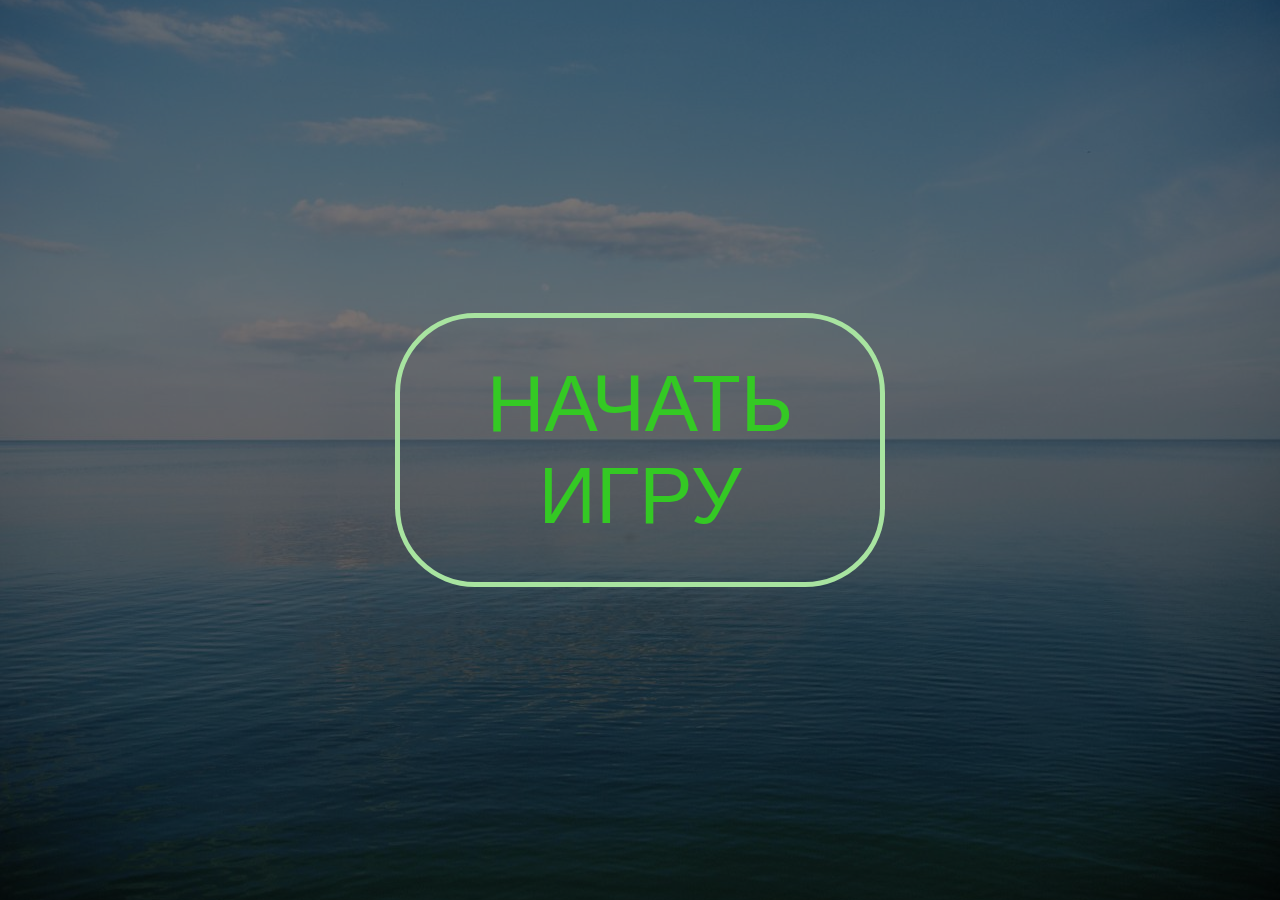
<file: battleship/index.html>
<!DOCTYPE HTML>
<html lang=en> 
<head>
	<meta charset="utf-8">
	<title>My Battleship</title>
	<link rel="stylesheet" href="css/battleship.css"/>
	<link rel="stylesheet" href="css/stand.css"/>
	<link rel="stylesheet" href="css/fields.css"/>
	<link rel="stylesheet" href="css/initial_stand.css"/>
	<script src="battleship.js"></script>
</head>
<body>
</body>
</html>
</file>
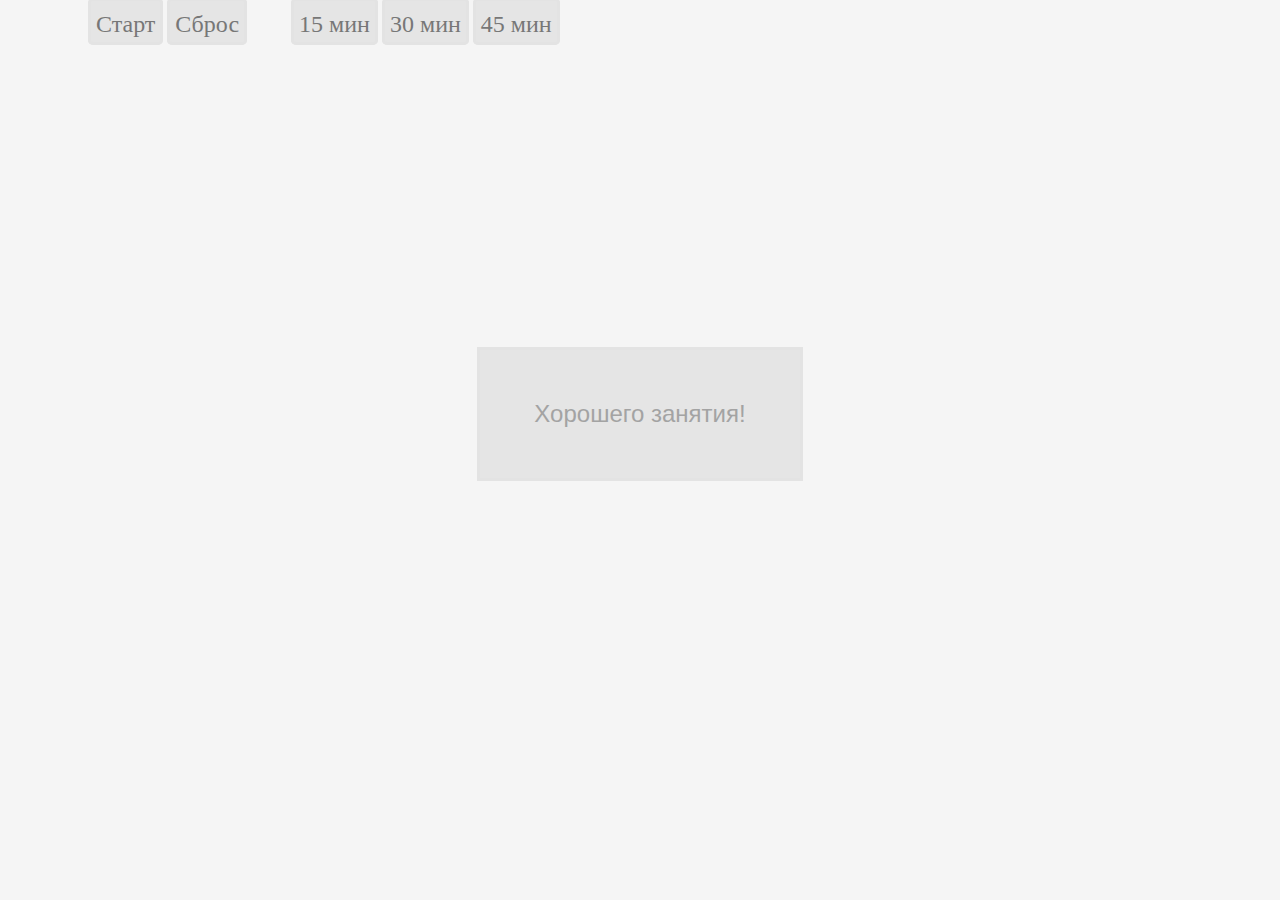
<file: Timer/index.html>
<!DOCTYPE>
<html>
	<head>
		<title> It's my life, my time</title>
		<meta charset= "utf-8">
		<link rel="stylesheet" href="index.css">
		<link rel="stylesheet" href="css/control_panel.css">
		<script src="time.js"></script>
	</head>
	<body>
	<ul id="control_panel">
		<li>
			<ul id="command">
				<li></li>
				<li></li>				
			</ul>
		</li>
		<li>
			<ul id="interval">
				<li></li>
				<li></li>
				<li></li>
			</ul>
		</li>
	</ul>

		<div class="button" id="time_view">
			Хорошего занятия!
		</div>
	</body>
</html>
</file>
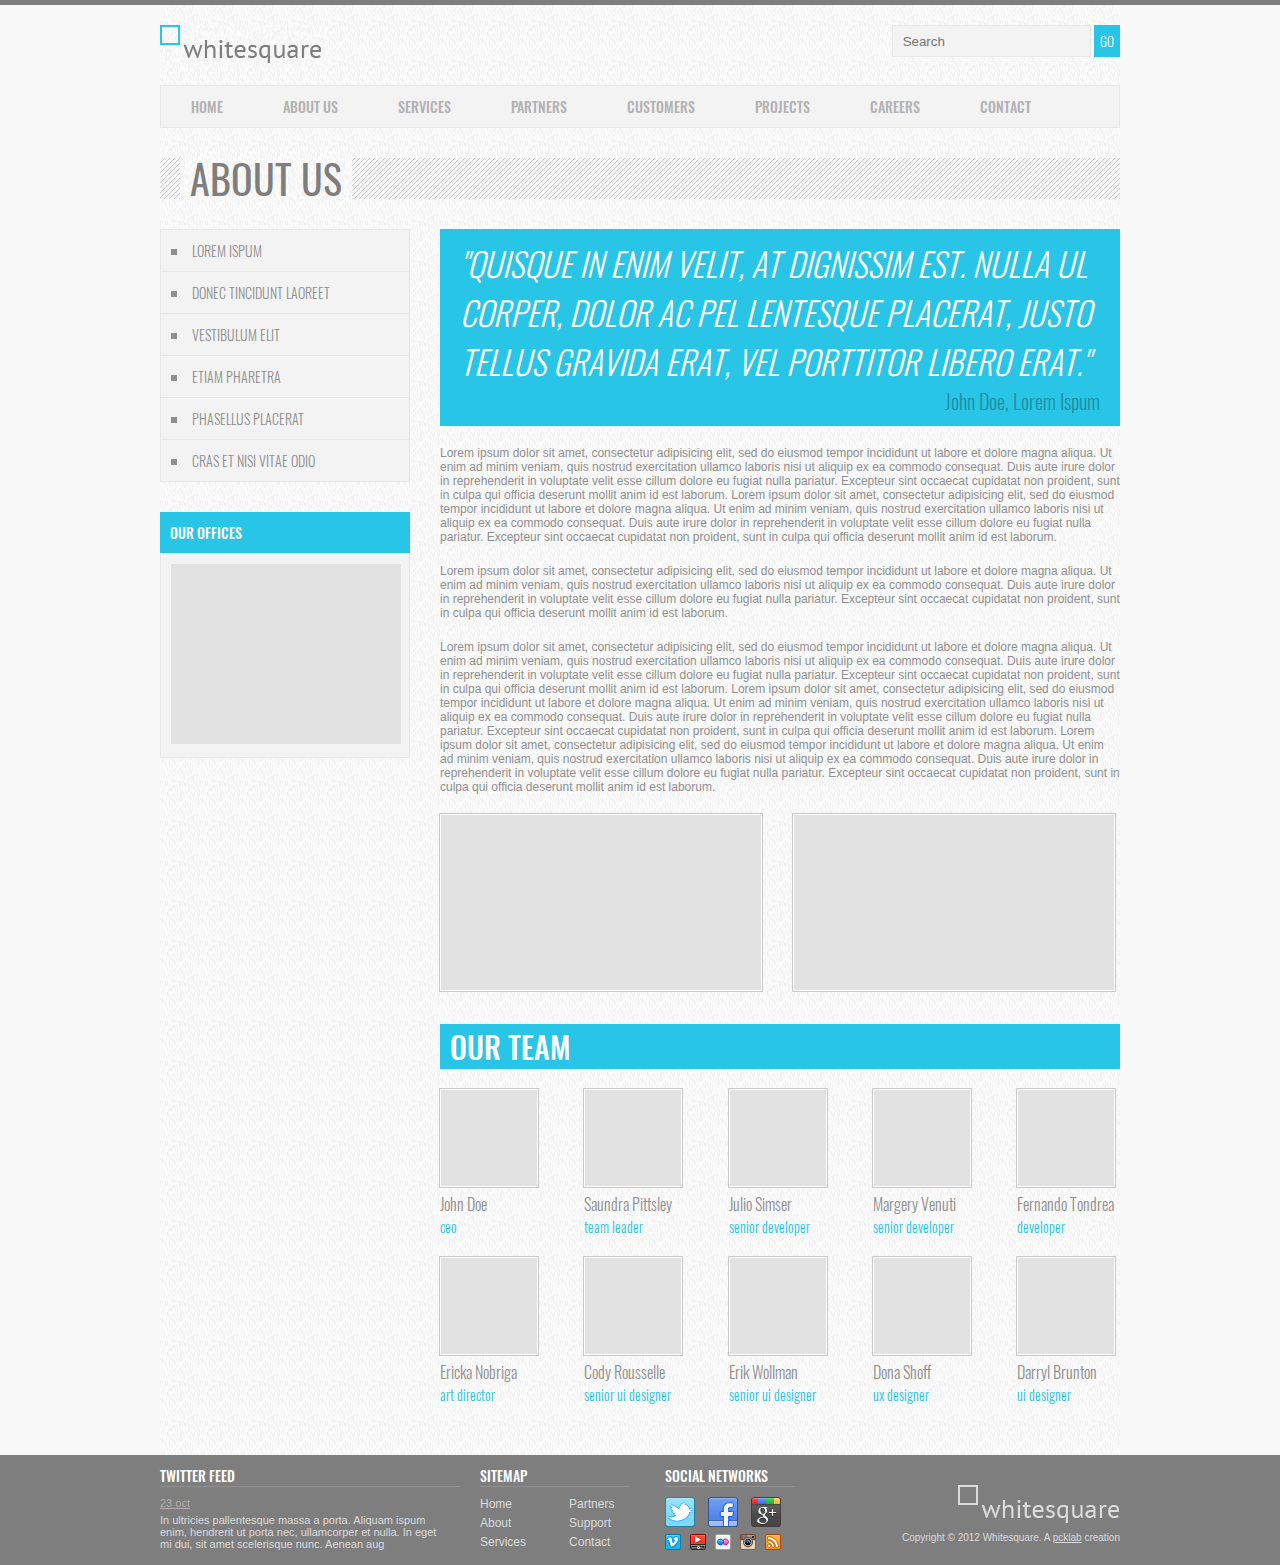
<file: by_template/Whitesquare23April2018/index.html>
<!DOCTYPE HTML>
<html lang=zxx>
<head>
	<meta charset="utf-8">
	<title>Whitesquare</title>
	<link rel="stylesheet" href="css/styles.css"/>
</head>
<body>
  <div id="wrapper">
    <header>
      <a href="/"><img src="images/logo.png" alt="Whitesquare logo"></a>
      <form name="search" action="#" method="get">
        <input type="text" name="q" placeholder="Search">
        <button type="submit">GO</button>
      </form>
    </header>
    <nav>
      <ul class="top-menu"><li><a href="/home/">HOME</a></li><li><a href="/about_as">ABOUT US</a></li><li><a href="/services/">SERVICES</a></li><li><a href="/partners/">PARTNERS</a></li><li><a href="/customers/">CUSTOMERS</a></li><li><a href="/projects/">PROJECTS</a></li><li><a href="/careers/">CAREERS</a></li><li><a href="/contact/">CONTACT</a></li>
    </nav>
    <div id="heading">
      <h1>ABOUT US</h1>
    </div>
    <aside>
      <ul class="aside-menu">
        <li><a href="/donec/">LOREM ISPUM</a></li>
        <li><a href="/donec/">DONEC TINCIDUNT LAOREET</a></li>
        <li><a href="/vestibulum/">VESTIBULUM ELIT</a></li>
        <li><a href="/etiam/">ETIAM PHARETRA</a></li>
        <li><a href="/phasellus/">PHASELLUS PLACERAT</a></li>
        <li><a href="/cras/">CRAS ET NISI VITAE ODIO</a></li>
      </ul>
      <h2>OUR OFFICES</h2>
      <p><img src="images/sample.png" width="230" height="180" alt="Our offices"></p>
    </aside>
    <section>
      <blockquote>
        <p>
          "QUISQUE IN ENIM VELIT, AT DIGNISSIM EST. NULLA UL CORPER, DOLOR AC PEL
          LENTESQUE PLACERAT, JUSTO TELLUS GRAVIDA ERAT, VEL PORTTITOR LIBERO ERAT."
        </p>
        <cite>John Doe, Lorem Ispum</cite>
			</blockquote>
				<p>
					Lorem ipsum dolor sit amet, consectetur adipisicing elit, sed do eiusmod tempor incididunt ut labore et dolore magna aliqua. Ut enim ad minim veniam, quis nostrud exercitation ullamco laboris nisi ut aliquip ex ea commodo consequat. Duis aute irure dolor in reprehenderit in voluptate velit esse cillum dolore eu fugiat nulla pariatur. Excepteur sint occaecat cupidatat non proident, sunt in culpa qui officia deserunt mollit anim id est laborum.
					Lorem ipsum dolor sit amet, consectetur adipisicing elit, sed do eiusmod tempor incididunt ut labore et dolore magna aliqua. Ut enim ad minim veniam, quis nostrud exercitation ullamco laboris nisi ut aliquip ex ea commodo consequat. Duis aute irure dolor in reprehenderit in voluptate velit esse cillum dolore eu fugiat nulla pariatur. Excepteur sint occaecat cupidatat non proident, sunt in culpa qui officia deserunt mollit anim id est laborum.
				</p>
				<p>
					Lorem ipsum dolor sit amet, consectetur adipisicing elit, sed do eiusmod tempor incididunt ut labore et dolore magna aliqua. Ut enim ad minim veniam, quis nostrud exercitation ullamco laboris nisi ut aliquip ex ea commodo consequat. Duis aute irure dolor in reprehenderit in voluptate velit esse cillum dolore eu fugiat nulla pariatur. Excepteur sint occaecat cupidatat non proident, sunt in culpa qui officia deserunt mollit anim id est laborum.
				</p>
				<p>
					Lorem ipsum dolor sit amet, consectetur adipisicing elit, sed do eiusmod tempor incididunt ut labore et dolore magna aliqua. Ut enim ad minim veniam, quis nostrud exercitation ullamco laboris nisi ut aliquip ex ea commodo consequat. Duis aute irure dolor in reprehenderit in voluptate velit esse cillum dolore eu fugiat nulla pariatur. Excepteur sint occaecat cupidatat non proident, sunt in culpa qui officia deserunt mollit anim id est laborum.
					Lorem ipsum dolor sit amet, consectetur adipisicing elit, sed do eiusmod tempor incididunt ut labore et dolore magna aliqua. Ut enim ad minim veniam, quis nostrud exercitation ullamco laboris nisi ut aliquip ex ea commodo consequat. Duis aute irure dolor in reprehenderit in voluptate velit esse cillum dolore eu fugiat nulla pariatur. Excepteur sint occaecat cupidatat non proident, sunt in culpa qui officia deserunt mollit anim id est laborum.
					Lorem ipsum dolor sit amet, consectetur adipisicing elit, sed do eiusmod tempor incididunt ut labore et dolore magna aliqua. Ut enim ad minim veniam, quis nostrud exercitation ullamco laboris nisi ut aliquip ex ea commodo consequat. Duis aute irure dolor in reprehenderit in voluptate velit esse cillum dolore eu fugiat nulla pariatur. Excepteur sint occaecat cupidatat non proident, sunt in culpa qui officia deserunt mollit anim id est laborum.
				</p>
				<figure>
					<img src="images/sample.png" width="320" height="175" alt="">
				</figure>
				<figure>
					<img src="images/sample.png" width="320" height="175" alt="">
				</figure>
				<h2>OUR TEAM</h2>
				<div class="team-row">
					<figure>
						<img src="images/sample.png" width="96" height="96" alt="">
						<figcaption>John Doe<span>ceo</span></figcaption>
					</figure>
					<figure>
						<img src="images/sample.png" width="96" height="96" alt="">
						<figcaption>Saundra Pittsley<span>team leader</span></figcaption>
					</figure>
					<figure>
						<img src="images/sample.png" width="96" height="96" alt="">
						<figcaption>Julio Simser<span>senior developer</span></figcaption>
					</figure>
					<figure>
						<img src="images/sample.png" width="96" height="96" alt="">
						<figcaption>Margery Venuti<span>senior developer</span></figcaption>
					</figure>
					<figure>
						<img src="images/sample.png" width="96" height="96" alt="">
						<figcaption>Fernando Tondrea<span>developer</span></figcaption>
					</figure>
				</div>
				<div class="team-row">
					<figure>
						<img src="images/sample.png" width="96" height="96" alt="">
						<figcaption>Ericka Nobriga<span>art director</span></figcaption>
					</figure>
					<figure>
						<img src="images/sample.png" width="96" height="96" alt="">
						<figcaption>Cody Rousselle<span>senior ui designer</span></figcaption>
					</figure>
					<figure>
						<img src="images/sample.png" width="96" height="96" alt="">
						<figcaption>Erik Wollman<span>senior ui designer</span></figcaption>
					</figure>
					<figure>
						<img src="images/sample.png" width="96" height="96" alt="">
						<figcaption>Dona Shoff<span>ux designer</span></figcaption>
					</figure>
					<figure>
						<img src="images/sample.png" width="96" height="96" alt="">
						<figcaption>Darryl Brunton<span>ui designer</span></figcaption>
					</figure>
				</div>
    </section>
  </div>
  <footer>
		<div id="footer">
			<div id="twitter">
					<h3>TWITTER FEED</h3>
					<time datetime="2012-10-23"><a href="#">23 oct</a></time>
				<p>
					In ultricies pallentesque massa a porta. Aliquam ispum enim,
					hendrerit ut porta nec, ullamcorper et nulla. In eget mi dui,
					sit amet scelerisque nunc. Aenean aug
				</p>
			</div>
			<div id="sitemap">
				<h3>SITEMAP</h3>
				<div>
					<a href="/home/">Home</a>
					<a href="/about/">About</a>
					<a href="/services/">Services</a>
				</div>
				<div>
					<a href="/partners/">Partners</a>
					<a href="/customers/">Support</a>
					<a href="/contact/">Contact</a>
				</div>
			</div>
			<div id="social">
				<h3>SOCIAL NETWORKS</h3>
				<a href="http://twitter.com/" class="social-icon twitter"></a>
				<a href="http://facebook.com/" class="social-icon facebook"></a>
				<a href="http://plus.google.com/" class="social-icon google-plus"></a>
				<a href="http://vimeo.com/" class="social-icon-small vimeo"></a>
				<a href="http://youtube.com/" class="social-icon-small youtube"></a>
				<a href="http://flickr.com/" class="social-icon-small flickr"></a>
				<a href="http://instagram.com/" class="social-icon-small instagram"></a>
				<a href="/rss/" class="social-icon-small rss"></a>
			</div>
			<div id="footer-logo">
				<a href="/"><img src="images/footer-logo.png" alt="Whitesquare logo"></a>
				<p>Copyright © 2012 Whitesquare. A <a href="http://pcklab.com">pcklab</a> creation </p>
			</div>
		</div>
	</footer>
</body>
</html>
</file>
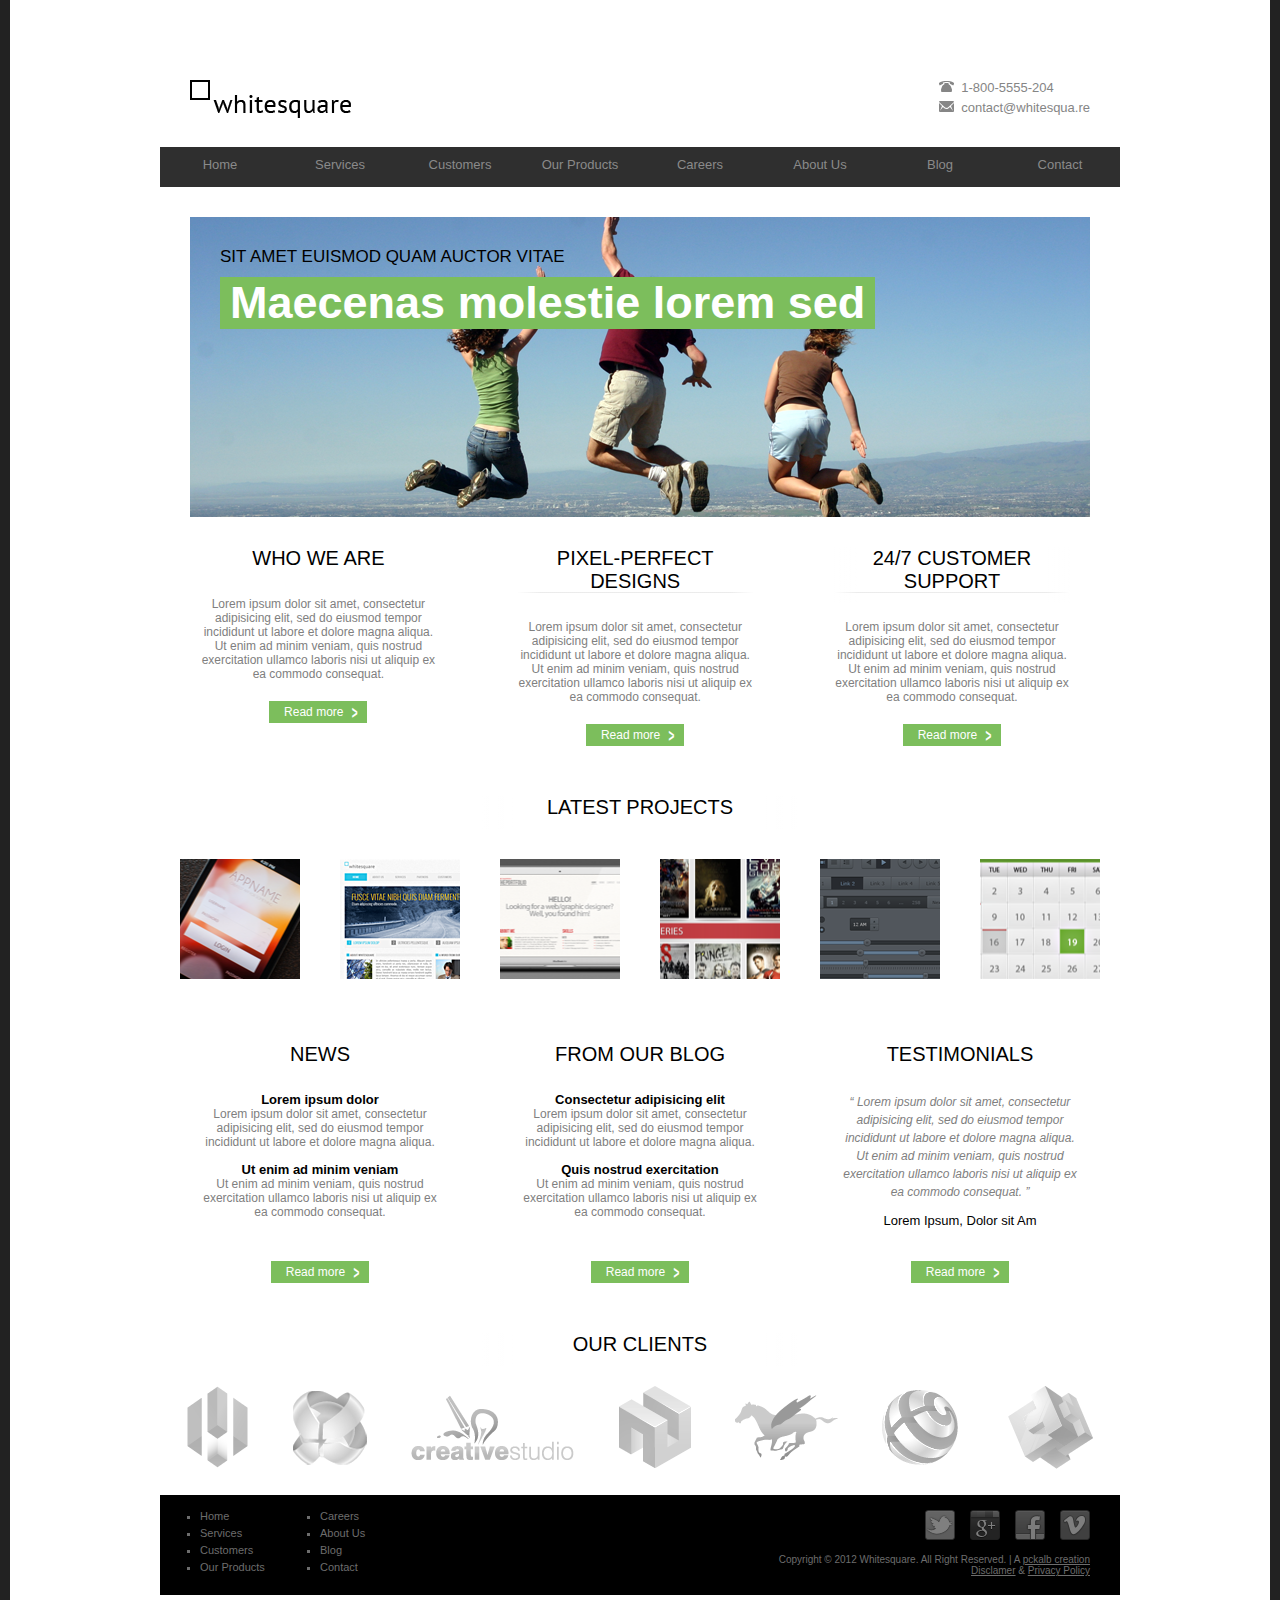
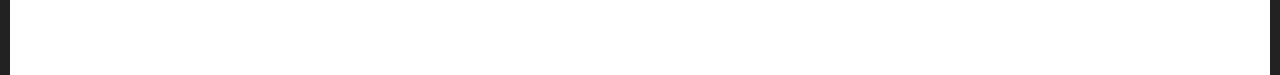
<file: by_template/Whitesquare08May2018/homepage.html>
<!DOCTYPE HTML>
<html lang=zxx>
<head>
	<meta charset="utf-8">
	<title>Whitesquare</title>
	<link rel="stylesheet" href="css/main.css"/>
	<link rel="stylesheet" href="css/header.css"/>
	<link rel="stylesheet" href="css/nav.css"/>
	<link rel="stylesheet" href="css/banner.css"/>
	<link rel="stylesheet" href="css/three_boxes.css"/>
	<link rel="stylesheet" href="css/projects.css"/>
	<link rel="stylesheet" href="css/clients.css"/>
	<link rel="stylesheet" href="css/footer.css"/>
</head>
<body>
  <div class="wrapper upper">
    <header>
			<img src="images/logo.png" alt="logo">
			<ul class="contact">
				<li class="phone">1-800-5555-204</li>
				<li class="email">contact@whitesqua.re</li>
			</ul>
    </header>
    <nav>
			<ul>
				<li><a href="/">Home</a></li>
				<li><a href="/">Services</a></li>
				<li><a href="/">Customers</a></li>
				<li><a href="/">Our Products</a></li>
				<li><a href="/">Careers</a></li>
				<li><a href="/">About Us</a></li>
				<li><a href="/">Blog</a></li>
				<li><a href="/">Contact</a></li>
			</ul>
    </nav>
    <main>
    	<section class="banner">
				<header>
					<h2>SIT AMET EUISMOD QUAM AUCTOR VITAE</h2>
					<h3>Maecenas molestie lorem sed</h3>
				</header>
			</section>
			<div class="contain three_boxes">
				<section>
					<h2 class="decorate-string">
						WHO WE ARE
					</h2>
					<p>
						Lorem ipsum dolor sit amet, consectetur adipisicing elit, sed do eiusmod tempor incididunt ut labore et dolore magna aliqua. Ut enim ad minim veniam, quis nostrud exercitation ullamco laboris nisi ut aliquip ex ea commodo consequat.
					</p>
					<a href="/" class="button">Read more <span class="arrow">&gt;</span></a>
				</section>
				<section>
					<h2 class="decorate-string">
						PIXEL-PERFECT DESIGNS
					</h2>
					<p>
						Lorem ipsum dolor sit amet, consectetur adipisicing elit, sed do eiusmod tempor incididunt ut labore et dolore magna aliqua. Ut enim ad minim veniam, quis nostrud exercitation ullamco laboris nisi ut aliquip ex ea commodo consequat.
					</p>
					<a href="/" class="button">Read more <span class="arrow">&gt;</span></a>
				</section>
				<section>
					<h2 class="decorate-string">
						24/7 CUSTOMER SUPPORT
					</h2>
					<p>
						Lorem ipsum dolor sit amet, consectetur adipisicing elit, sed do eiusmod tempor incididunt ut labore et dolore magna aliqua. Ut enim ad minim veniam, quis nostrud exercitation ullamco laboris nisi ut aliquip ex ea commodo consequat.
					</p>
					<a href="/" class="button">Read more <span class="arrow">&gt;</span></a>
				</section>
			</div>
			<section class="projects">
				<h2 class="decorate-string">
					LATEST PROJECTS
				</h2>

				<div class="img project1">
					<a href="/"></a>
				</div><!--
				--><div class="img project2">
					<a href="/"></a>
				</div><!--
				--><div class="img project3">
					<a href="/"></a>
				</div><!--
				--><div class="img project4">
					<a href="/"></a>
				</div><!--
				--><div class="img project5">
					<a href="/"></a>
				</div><!--
				--><div class="img project6">
					<a href="/"></a>
				</div>
			</section>
			<div class="contain three_boxes">
				<div class="table-row">
					<section class="table-cell">
						<h2 class="decorate-string">
							NEWS
						</h2>
						<h3>
							Lorem ipsum dolor
						</h3>
						<p>
							Lorem ipsum dolor sit amet, consectetur adipisicing elit, sed do eiusmod tempor incididunt ut labore et dolore magna aliqua.
						</p>
						<h3>
							Ut enim ad minim veniam
						</h3>
						<p>
							Ut enim ad minim veniam, quis nostrud exercitation ullamco laboris nisi ut aliquip ex ea commodo consequat.
						</p>
					</section>
					<section class="table-cell">
						<h2 class="decorate-string">
							FROM OUR BLOG
						</h2>
						<h3>
							Consectetur adipisicing elit
						</h3>
						<p>
							Lorem ipsum dolor sit amet, consectetur adipisicing elit, sed do eiusmod tempor incididunt ut labore et dolore magna aliqua.
						</p>
						<h3>
							Quis nostrud exercitation
						</h3>
						<p>
							Ut enim ad minim veniam, quis nostrud exercitation ullamco laboris nisi ut aliquip ex ea commodo consequat.
						</p>
					</section>
					<section class="table-cell">
						<h2 class="decorate-string">
							TESTIMONIALS
						</h2>
						<q>
							Lorem ipsum dolor sit amet, consectetur adipisicing elit, sed do eiusmod tempor incididunt ut labore et dolore magna aliqua. Ut enim ad minim veniam, quis nostrud exercitation ullamco laboris nisi ut aliquip ex ea commodo consequat.
						</q>
						<blockquote cite="/">
							Lorem Ipsum, Dolor sit Am
						</blockquote>
					</section>
				</div>
				<div class="table-row">
					<div class="table-cell">
						<a href="/" class="button">Read more <span class="arrow">&gt;</span></a>
					</div>
					<div class="table-cell">
						<a href="/" class="button">Read more <span class="arrow">&gt;</span></a>
					</div>
					<div class="table-cell">
						<a href="/" class="button">Read more <span class="arrow">&gt;</span></a>
					</div>
				</div>
			</div>
			<section class="clients">
				<h2 class="decorate-string">
					OUR CLIENTS
				</h2>
				<img src="images/client1.png" alt="">
				<img src="images/client2.png" alt="">
				<img src="images/client3.png" alt="">
				<img src="images/client4.png" alt="">
				<img src="images/client5.png" alt="">
				<img src="images/client6.png" alt="">
				<img src="images/client7.png" alt="">
			</section>
    </main>
		<footer>
			<ul>
				<li><a href="#">Home</a></li>
				<li><a href="#">Services</a></li>
				<li><a href="#">Customers</a></li>
				<li><a href="#">Our Products</a></li>
			</ul>
			<ul>
				<li><a href="#">Careers</a></li>
				<li><a href="#">About Us</a></li>
				<li><a href="#">Blog</a></li>
				<li><a href="#">Contact</a></li>
			</ul>
			<div class="contain">
			<div class="social">
				<a href="http://twitter.com/" class="social-icon twitter"></a><!--
				--><a href="http://plus.google.com/" class="social-icon google-plus"></a><!--
				--><a href="http://facebook.com/" class="social-icon facebook"></a><!--
				--><a href="http://vimeo.com/" class="social-icon vimeo"></a>
			</div>
			<div class="copyright">
				<p>
					Copyright &copy; 2012 Whitesquare. All Right Reserved. | A <a href="pcklab.com">pckalb creation</a></br>
					<a href="#">Disclamer</a> & <a href="#">Privacy Policy</a>
				</p>
			</div>
		</div>
		</footer>
		<div class="margin">

		</div>
	</div>
  </div>
</body>
</html>
</file>
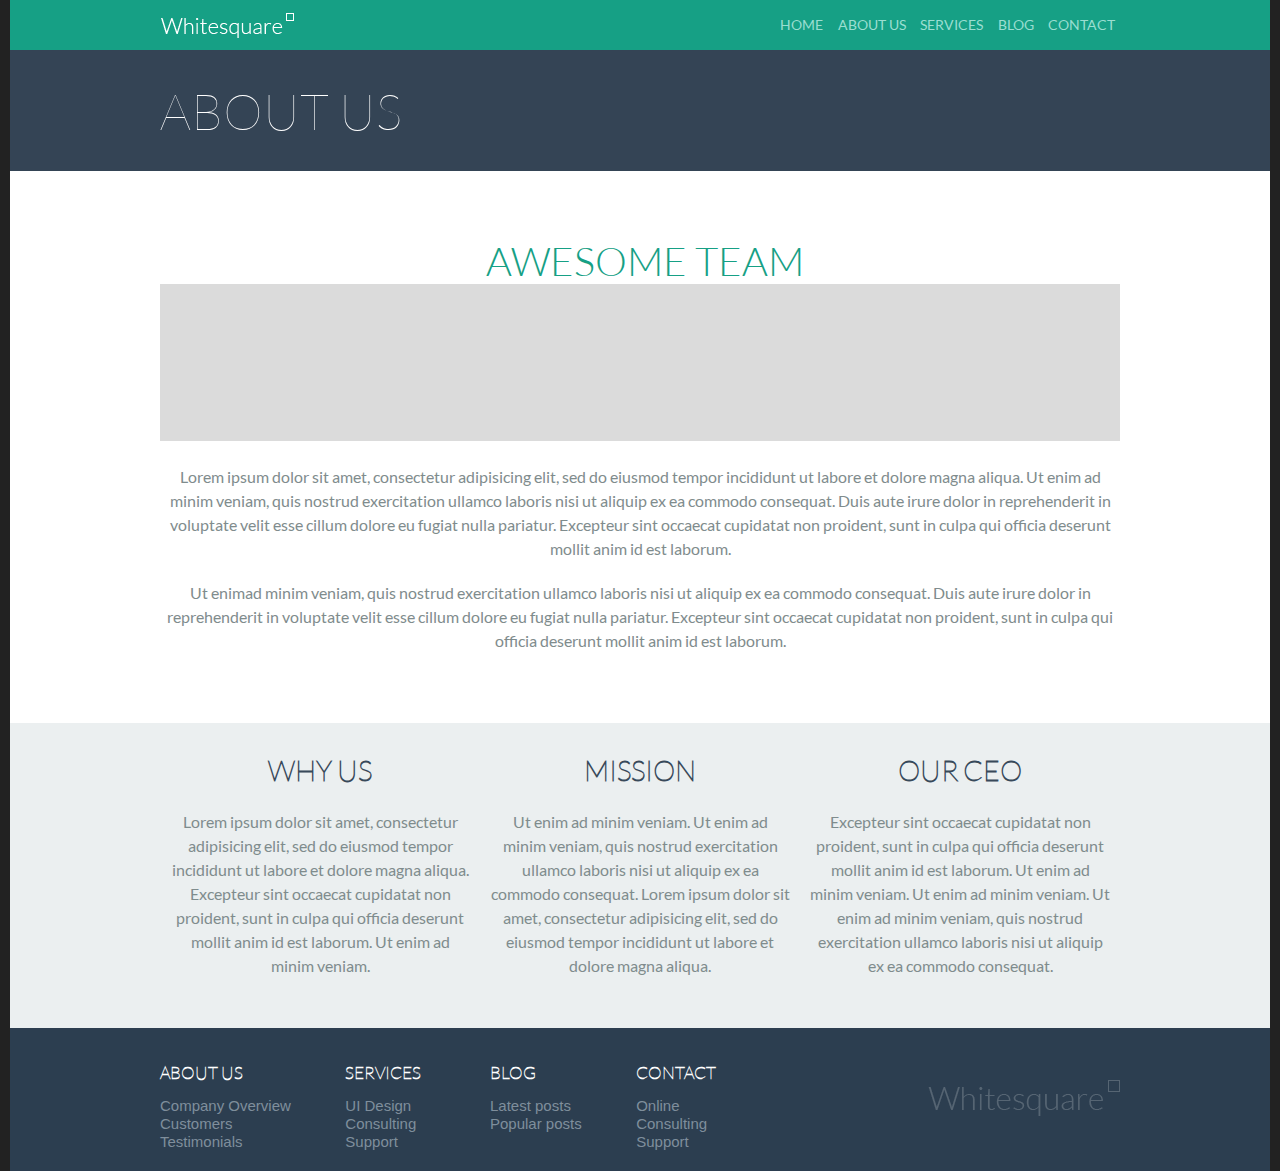
<file: by_template/Whitesqure29April2018/about_us.html>
<!DOCTYPE HTML>
<html lang=zxx>
<head>
	<meta charset="utf-8">
	<title>FlatCorporate</title>
	<link rel="stylesheet" href="css/bind_fonts.css">
	<link rel="stylesheet" href="css/main.css"/>
	<link rel="stylesheet" href="css/about_us.css"/>
	<link rel="stylesheet" href="css/header.css"/>
	<link rel="stylesheet" href="css/footer.css"/>
</head>
<body>
	<div class="wrapper">
		<header>
			<div class="float left">
				<div class="table-cell">
					<img src="images/logo.png" alt="Whitesquare">
				</div>
			</div>
			<div class="float right">
				<div class="table-cell">
					<ul>
						<li><a href="homepage.html">HOME</a></li>
						<li><a href="about_us.html">ABOUT US</a></li>
						<li><a href="services.html">SERVICES</a></li>
						<li><a href="blog.html">BLOG</a></li>
						<li><a href="contact.html">CONTACT</a></li>
					</ul>
				</div>
			</div>
		</header>
		<section class="main">
			<h2>ABOUT US</h2>
			<div class="heir awesome">
				<section>
					<h2>
						AWESOME TEAM
					</h2>
					<div class="img">
						<img src="images/sample.png" width="960px" height="157px">
					</div>
					<p>
						Lorem ipsum dolor sit amet, consectetur adipisicing elit, sed do
						eiusmod tempor incididunt ut labore et dolore magna aliqua. Ut enim
						ad minim veniam, quis nostrud exercitation ullamco laboris nisi ut
						aliquip ex ea commodo consequat. Duis aute irure dolor in
						reprehenderit in voluptate velit esse cillum dolore eu fugiat nulla
						pariatur. Excepteur sint occaecat cupidatat non proident, sunt in
						culpa qui officia deserunt mollit anim id est laborum.
					</p>
					<p>
						Ut enimad minim veniam, quis nostrud exercitation ullamco laboris
						nisi ut aliquip ex ea commodo consequat. Duis aute irure dolor in
						reprehenderit in voluptate velit esse cillum dolore eu fugiat nulla
						pariatur. Excepteur sint occaecat cupidatat non proident, sunt in
						culpa qui officia deserunt mollit anim id est laborum.
					</p>
				</section>
			</div>
			<div class="three_boxes heir">
				<section class="table-cell">
					<h2>WHY US</h2>
					<p>
						Lorem ipsum dolor sit amet, consectetur adipisicing elit, sed
						do eiusmod tempor incididunt ut labore et dolore magna aliqua.
						Excepteur sint occaecat cupidatat non proident, sunt in culpa
						qui officia deserunt mollit anim id est laborum. Ut enim ad
						minim veniam.
					</p>
				</section>
				<section class="table-cell">
					<h2>MISSION</h2>
					<p>
						Ut enim ad minim veniam. Ut enim ad minim veniam, quis nostrud
						exercitation ullamco laboris nisi ut aliquip ex ea commodo
						consequat.
						Lorem ipsum dolor sit amet, consectetur adipisicing elit, sed
						do eiusmod tempor incididunt ut labore et dolore magna aliqua.
					</p>
				</section>
				<section class="table-cell">
					<h2>OUR CEO</h2>
					<p>
						Excepteur sint occaecat cupidatat non proident, sunt in culpa
						qui officia deserunt mollit anim id est laborum. Ut enim ad
						minim veniam.
						Ut enim ad minim veniam. Ut enim ad minim veniam, quis nostrud
						exercitation ullamco laboris nisi ut aliquip ex ea commodo
						consequat.
					</p>
				</section>
			</div>
		</section>
		<footer>
			<div class="heir">
				<div class="table-row">
					<section class="table-cell">
						<section class="table-cell">
							<h2>ABOUT US</h2>
							<ul>
								<li><a href="/">Company Overview</a></li>
								<li><a href="/">Customers</a></li>
								<li><a href="/">Testimonials</a></li>
							</ul>
						</section>
						<section class="table-cell">
							<h2>SERVICES</h2>
							<ul>
								<li><a href="/">UI Design</a></li>
								<li><a href="/">Consulting</a></li>
								<li><a href="/">Support</a></li>
							</ul>
						</section>
					</section>
					<section class="table-cell">
						<section class="table-cell">
							<h2>BLOG</h2>
							<ul>
								<li><a href="/">Latest posts</a></li>
								<li><a href="/">Popular posts</a></li>
							</ul>
						</section>
						<section class="table-cell">
							<h2>CONTACT</h2>
							<ul>
								<li><a href="/">Online</a></li>
								<li><a href="/">Consulting</a></li>
								<li><a href="/">Support</a></li>
							</ul>
						</section>
					</section>
					<section class="table-cell logo">
						<img src="images/footer-logo.png" alt="">
				</section>
				</div>
			</div>
		</footer>
	</div>
</body>
</html>
</file>
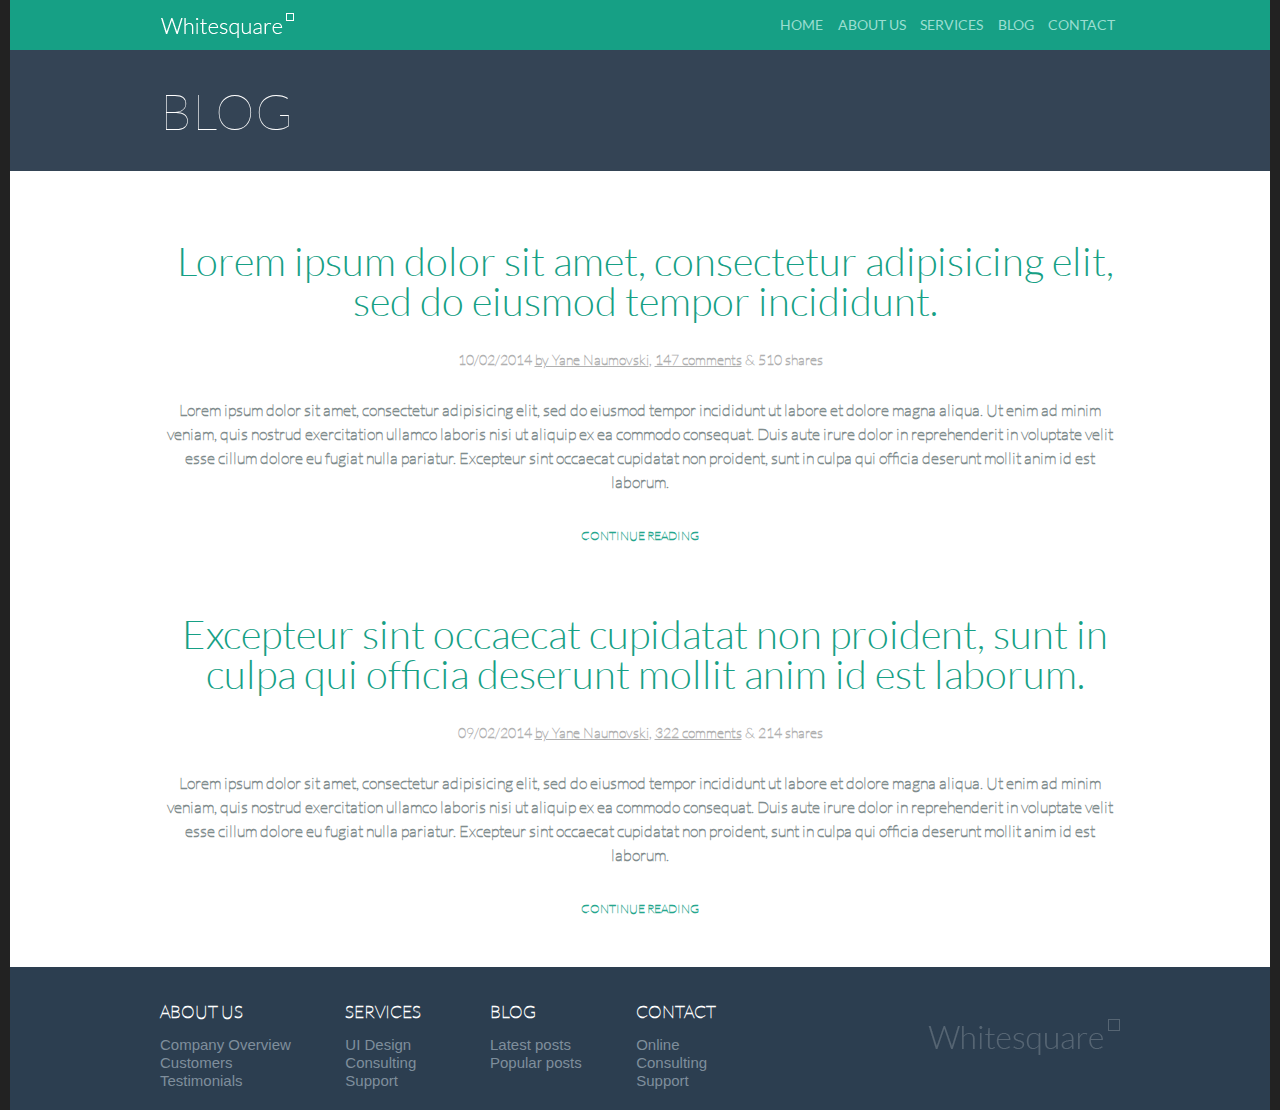
<file: by_template/Whitesqure29April2018/blog.html>
<!DOCTYPE HTML>
<html lang=zxx>
<head>
	<meta charset="utf-8">
	<title>FlatCorporate</title>
	<link rel="stylesheet" href="css/bind_fonts.css">
	<link rel="stylesheet" href="css/main.css"/>
	<link rel="stylesheet" href="css/blog.css"/>
	<link rel="stylesheet" href="css/header.css"/>
	<link rel="stylesheet" href="css/footer.css"/>
</head>
<body>
	<div class="wrapper">
		<header>
			<div class="float left">
				<div class="table-cell">
					<img src="images/logo.png" alt="Whitesquare">
				</div>
			</div>
			<div class="float right">
				<div class="table-cell">
					<ul>
						<li><a href="homepage.html">HOME</a></li>
						<li><a href="about_us.html">ABOUT US</a></li>
						<li><a href="services.html">SERVICES</a></li>
						<li><a href="blog.html">BLOG</a></li>
						<li><a href="contact.html">CONTACT</a></li>
					</ul>
				</div>
			</div>
		</header>
		<section class="main">
			<h2>BLOG</h2>
			<div class="heir">
				<section>
					<h2>
						Lorem ipsum dolor sit amet, consectetur adipisicing elit,
						sed do eiusmod tempor incididunt.
					</h2>
					<p>
						<time id="year" datetime="2014-02-10"> 10/02/2014 </time>
						<a href="/">by Yane Naumovski</a>, <a href="/"> 147 comments</a>
							& 510	shares
					</p>
					<p>
						Lorem ipsum dolor sit amet, consectetur adipisicing elit, sed do eiusmod tempor incididunt ut labore et dolore magna aliqua. Ut enim ad minim veniam, quis nostrud exercitation ullamco laboris nisi ut aliquip ex ea commodo consequat. Duis aute irure dolor in reprehenderit in voluptate velit esse cillum dolore eu fugiat nulla pariatur. Excepteur sint occaecat cupidatat non proident, sunt in culpa qui officia deserunt mollit anim id est laborum.
					</p>
					<p>
						<a href="/">CONTINUE READING</a>
					</p>
				</section>
				<section>
					<h2>
						Excepteur sint occaecat cupidatat non proident,
						sunt in culpa qui officia deserunt mollit anim id est laborum.
					</h2>
					<p>
						<time id="year" datetime="2014-02-09"> 09/02/2014 </time>
						<a href="/">by Yane Naumovski</a>, <a href="/"> 322 comments</a>
							& 214	shares
					</p>
					<p>
						Lorem ipsum dolor sit amet, consectetur adipisicing elit, sed do eiusmod tempor incididunt ut labore et dolore magna aliqua. Ut enim ad minim veniam, quis nostrud exercitation ullamco laboris nisi ut aliquip ex ea commodo consequat. Duis aute irure dolor in reprehenderit in voluptate velit esse cillum dolore eu fugiat nulla pariatur. Excepteur sint occaecat cupidatat non proident, sunt in culpa qui officia deserunt mollit anim id est laborum.
					</p>
					<p>
						<a href="/">CONTINUE READING</a>
					</p>
				</section>
			</div>
		</section>
		<footer>
			<div class="heir">
				<div class="table-row">
					<section class="table-cell">
						<section class="table-cell">
							<h2>ABOUT US</h2>
							<ul>
								<li><a href="/">Company Overview</a></li>
								<li><a href="/">Customers</a></li>
								<li><a href="/">Testimonials</a></li>
							</ul>
						</section>
						<section class="table-cell">
							<h2>SERVICES</h2>
							<ul>
								<li><a href="/">UI Design</a></li>
								<li><a href="/">Consulting</a></li>
								<li><a href="/">Support</a></li>
							</ul>
						</section>
					</section>
					<section class="table-cell">
						<section class="table-cell">
							<h2>BLOG</h2>
							<ul>
								<li><a href="/">Latest posts</a></li>
								<li><a href="/">Popular posts</a></li>
							</ul>
						</section>
						<section class="table-cell">
							<h2>CONTACT</h2>
							<ul>
								<li><a href="/">Online</a></li>
								<li><a href="/">Consulting</a></li>
								<li><a href="/">Support</a></li>
							</ul>
						</section>
					</section>
					<section class="table-cell logo">
						<img src="images/footer-logo.png" alt="">
				</section>
				</div>
			</div>
		</footer>
	</div>
</body>
</html>
</file>
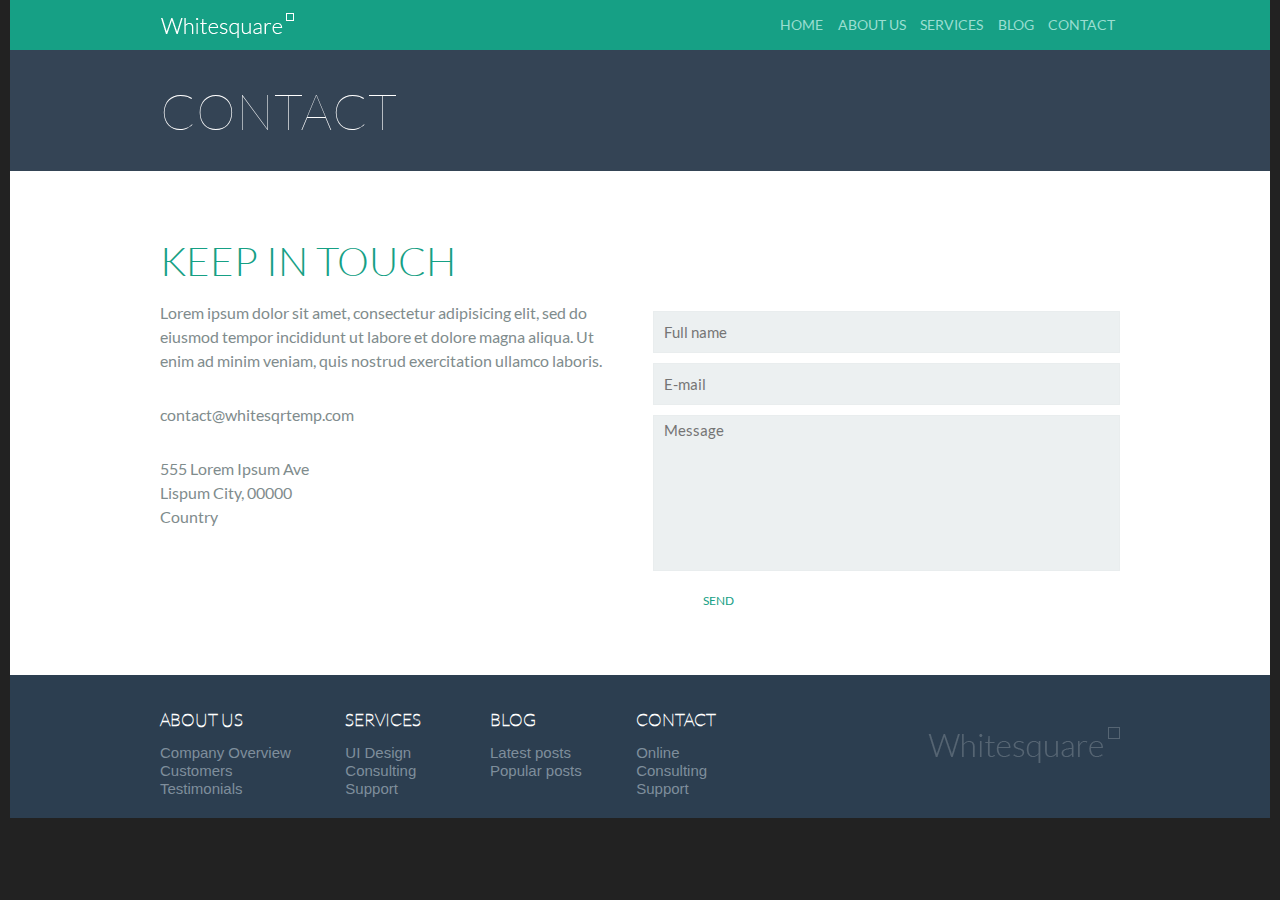
<file: by_template/Whitesqure29April2018/contact.html>
<!DOCTYPE HTML>
<html lang=zxx>
<head>
	<meta charset="utf-8">
	<title>FlatCorporate</title>
	<link rel="stylesheet" href="css/bind_fonts.css">
	<link rel="stylesheet" href="css/main.css"/>
	<link rel="stylesheet" href="css/contact.css"/>
	<link rel="stylesheet" href="css/header.css"/>
	<link rel="stylesheet" href="css/footer.css"/>
</head>
<body>
	<div class="wrapper">
		<header>
			<div class="float left">
				<div class="table-cell">
					<img src="images/logo.png" alt="Whitesquare">
				</div>
			</div>
			<div class="float right">
				<div class="table-cell">
					<ul>
						<li><a href="homepage.html">HOME</a></li>
						<li><a href="about_us.html">ABOUT US</a></li>
						<li><a href="services.html">SERVICES</a></li>
						<li><a href="blog.html">BLOG</a></li>
						<li><a href="contact.html">CONTACT</a></li>
					</ul>
				</div>
			</div>
		</header>
		<section class="main">
			<h2>CONTACT</h2>
			<div class="heir">
				<section>
					<h2>
						KEEP IN TOUCH
					</h2>
					<div class="table-cell feedback">
						<p>
							Lorem ipsum dolor sit amet, consectetur adipisicing elit,
							sed do eiusmod tempor incididunt ut labore et dolore magna aliqua.
							Ut enim ad minim veniam, quis nostrud exercitation ullamco laboris.
						</p>
						<p>
							contact@whitesqrtemp.com
						</p>
						<p>
							555 Lorem Ipsum Ave<br/>
							Lispum City, 00000<br/>
							Country
						</p>
					</div>
					<div class="table-cell form">
						<form action="/">
							<input type="text" name="name" value="" placeholder="Full name">
							<br/><input type="email" name="email" value="" placeholder="E-mail">
							<br/><textarea name="name" rows="8" cols="40" placeholder="Message"></textarea>
							<br/><input type="submit" name="send" value="SEND">
						</form>
					</div>
				</section>
			</div>
		</section>
		<footer>
			<div class="heir">
				<div class="table-row">
					<section class="table-cell">
						<section class="table-cell">
							<h2>ABOUT US</h2>
							<ul>
								<li><a href="/">Company Overview</a></li>
								<li><a href="/">Customers</a></li>
								<li><a href="/">Testimonials</a></li>
							</ul>
						</section>
						<section class="table-cell">
							<h2>SERVICES</h2>
							<ul>
								<li><a href="/">UI Design</a></li>
								<li><a href="/">Consulting</a></li>
								<li><a href="/">Support</a></li>
							</ul>
						</section>
					</section>
					<section class="table-cell">
						<section class="table-cell">
							<h2>BLOG</h2>
							<ul>
								<li><a href="/">Latest posts</a></li>
								<li><a href="/">Popular posts</a></li>
							</ul>
						</section>
						<section class="table-cell">
							<h2>CONTACT</h2>
							<ul>
								<li><a href="/">Online</a></li>
								<li><a href="/">Consulting</a></li>
								<li><a href="/">Support</a></li>
							</ul>
						</section>
					</section>
					<section class="table-cell logo">
						<img src="images/footer-logo.png" alt="">
				</section>
				</div>
			</div>
		</footer>
	</div>
</body>
</html>
</file>
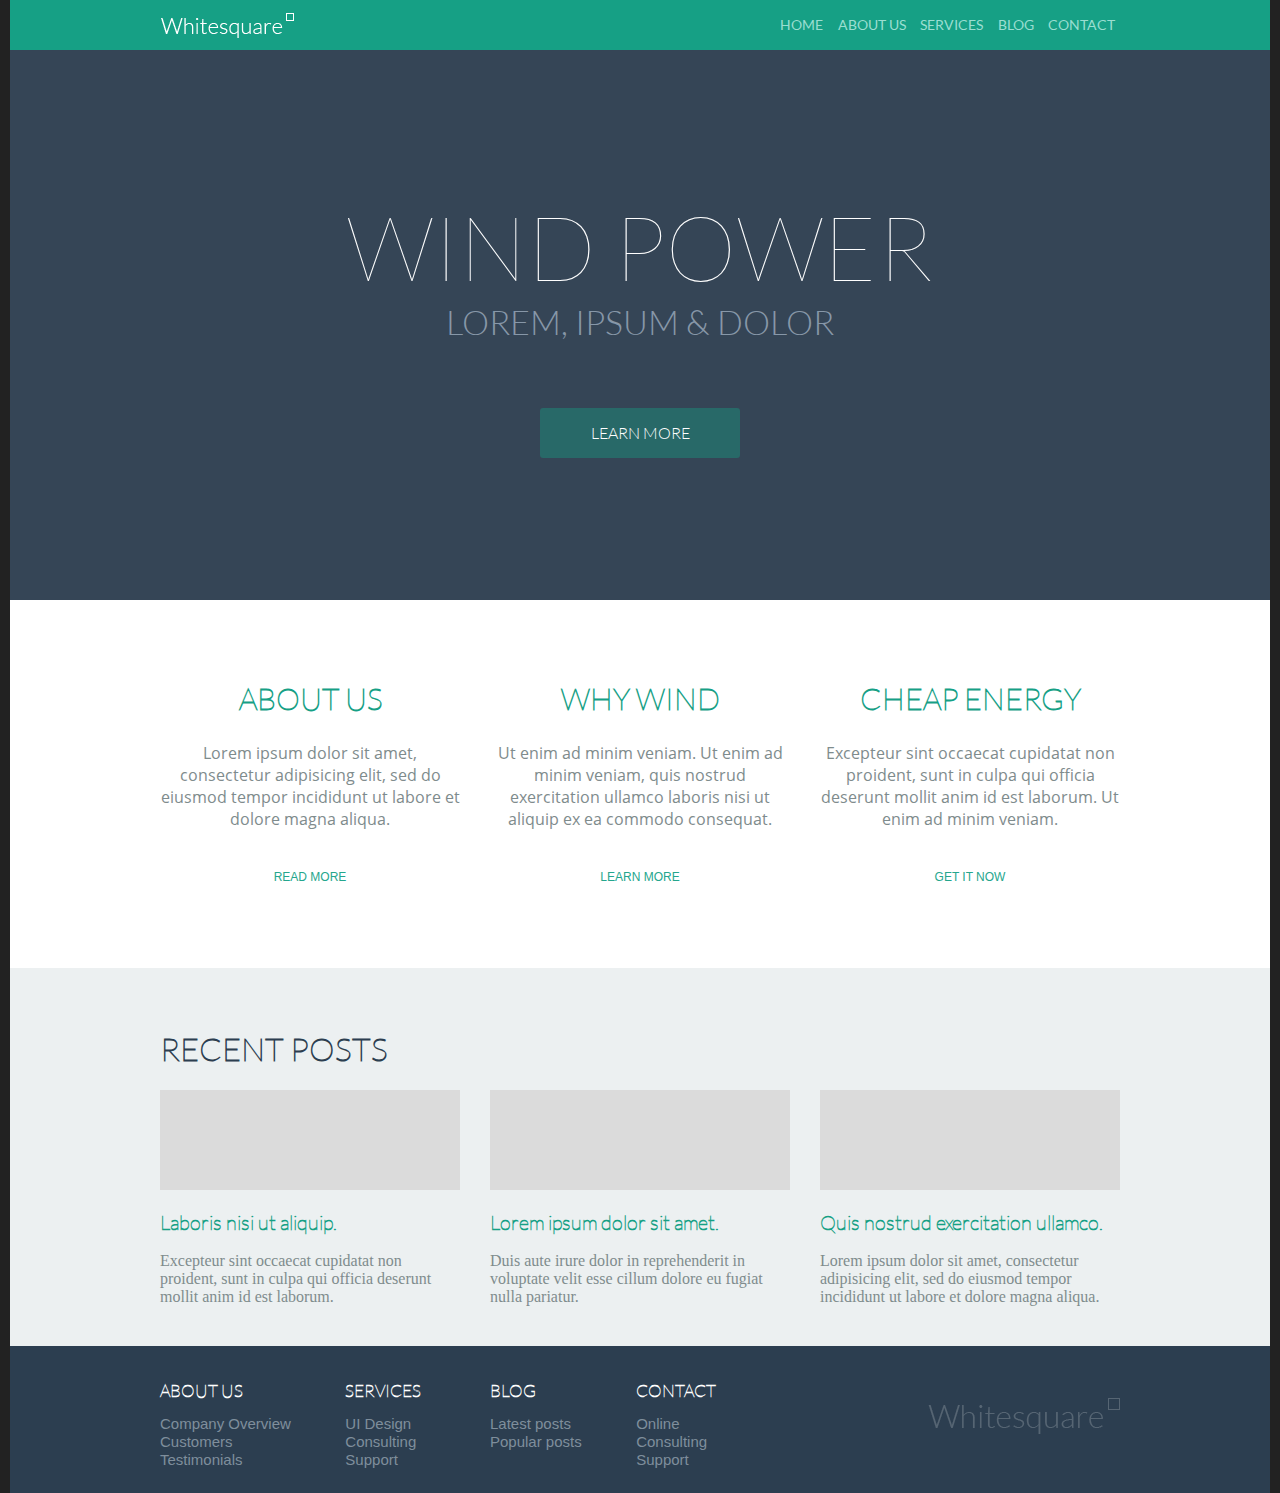
<file: by_template/Whitesqure29April2018/homepage.html>
<!DOCTYPE HTML>
<html lang=zxx>
<head>
	<meta charset="utf-8">
	<title>FlatCorporate</title>
	<link rel="stylesheet" href="css/bind_fonts.css">
	<link rel="stylesheet" href="css/main.css"/>
	<link rel="stylesheet" href="css/homepage.css"/>
	<link rel="stylesheet" href="css/header.css"/>
	<link rel="stylesheet" href="css/footer.css"/>
</head>
<body>
	<div class="wrapper">
		<header>
			<div class="float left">
				<div class="table-cell">
					<img src="images/logo.png" alt="Whitesquare">
				</div>
			</div>
			<div class="float right">
				<div class="table-cell">
					<ul>
						<li><a href="homepage.html">HOME</a></li>
						<li><a href="about_us.html">ABOUT US</a></li>
						<li><a href="services.html">SERVICES</a></li>
						<li><a href="blog.html">BLOG</a></li>
						<li><a href="contact.html">CONTACT</a></li>
					</ul>
				</div>
			</div>
		</header>
		<section>
			<div class="banner">
				<div class="heir">
					<div class="table-cell">
						<p class="wind_power">
							WIND POWER
						</p>
						<p>
							LOREM, IPSUM & DOLOR
						</p>
						<p class="button">
							<a href="/">LEARN MORE</a>
						</p>
					</div>
				</div>
			</div>
			<div class="three_boxes">
				<div class="heir">
					<section class="table-cell">
						<h2>ABOUT US</h2>
						<p>
							Lorem ipsum dolor sit amet, consectetur adipisicing elit, sed do eiusmod tempor incididunt ut labore et dolore magna aliqua.
						</p>
						<p>
							<a href="/">READ MORE</a>
						</p>
					</section>
					<section class="table-cell">
						<h2>WHY WIND</h2>
						<p>
							Ut enim ad minim veniam. Ut enim ad minim veniam, quis nostrud exercitation ullamco laboris nisi ut aliquip ex ea commodo consequat.
						</p>
						<p>
							<a href="/">LEARN MORE</a>
						</p>
					</section>
					<section class="table-cell">
						<h2>CHEAP ENERGY</h2>
						<p>
							Excepteur sint occaecat cupidatat non proident, sunt in culpa qui officia deserunt mollit anim id est laborum. Ut enim ad minim veniam.
						</p>
						<p>
							<a href="/">GET IT NOW</a>
						</p>
					</section>
				</div>
			</div>
			<div class="recent_posts">
				<div class="heir">
					<h1>RECENT POSTS</h1>
					<section class="table-cell">
							<img src="images/sample.png" width="300" height="100" alt="">
					<h2>Laboris nisi ut aliquip.</h2>
					<p>
						Excepteur sint occaecat cupidatat non proident, sunt in culpa qui officia deserunt mollit anim id est laborum.
					</p>
					</section>
					<section class="table-cell">
							<img src="images/sample.png" width="300" height="100" alt="">
					<h2>Lorem ipsum dolor sit amet.</h2>
					<p>
						Duis aute irure dolor in reprehenderit in voluptate velit esse cillum dolore eu fugiat nulla pariatur.
					</p>
					</section>
					<section class="table-cell">
						<img src="images/sample.png" width="300" height="100" alt="">
						<h2>Quis nostrud exercitation ullamco.</h2>
						<p>
							Lorem ipsum dolor sit amet, consectetur adipisicing elit, sed do eiusmod tempor incididunt ut labore et dolore magna aliqua.
						</p>
					</section>
				</div>
			</div>
		</section>
		<footer>
			<div class="heir">
				<div class="table-row">
					<section class="table-cell">
						<section class="table-cell">
							<h2>ABOUT US</h2>
							<ul>
								<li><a href="/">Company Overview</a></li>
								<li><a href="/">Customers</a></li>
								<li><a href="/">Testimonials</a></li>
							</ul>
						</section>
						<section class="table-cell">
							<h2>SERVICES</h2>
							<ul>
								<li><a href="/">UI Design</a></li>
								<li><a href="/">Consulting</a></li>
								<li><a href="/">Support</a></li>
							</ul>
						</section>
					</section>
					<section class="table-cell">
						<section class="table-cell">
							<h2>BLOG</h2>
							<ul>
								<li><a href="/">Latest posts</a></li>
								<li><a href="/">Popular posts</a></li>
							</ul>
						</section>
						<section class="table-cell">
							<h2>CONTACT</h2>
							<ul>
								<li><a href="/">Online</a></li>
								<li><a href="/">Consulting</a></li>
								<li><a href="/">Support</a></li>
							</ul>
						</section>
					</section>
					<section class="table-cell logo">
						<img src="images/footer-logo.png" alt="">
				</section>
				</div>
			</div>
		</footer>
	</div>
</body>
</html>
</file>
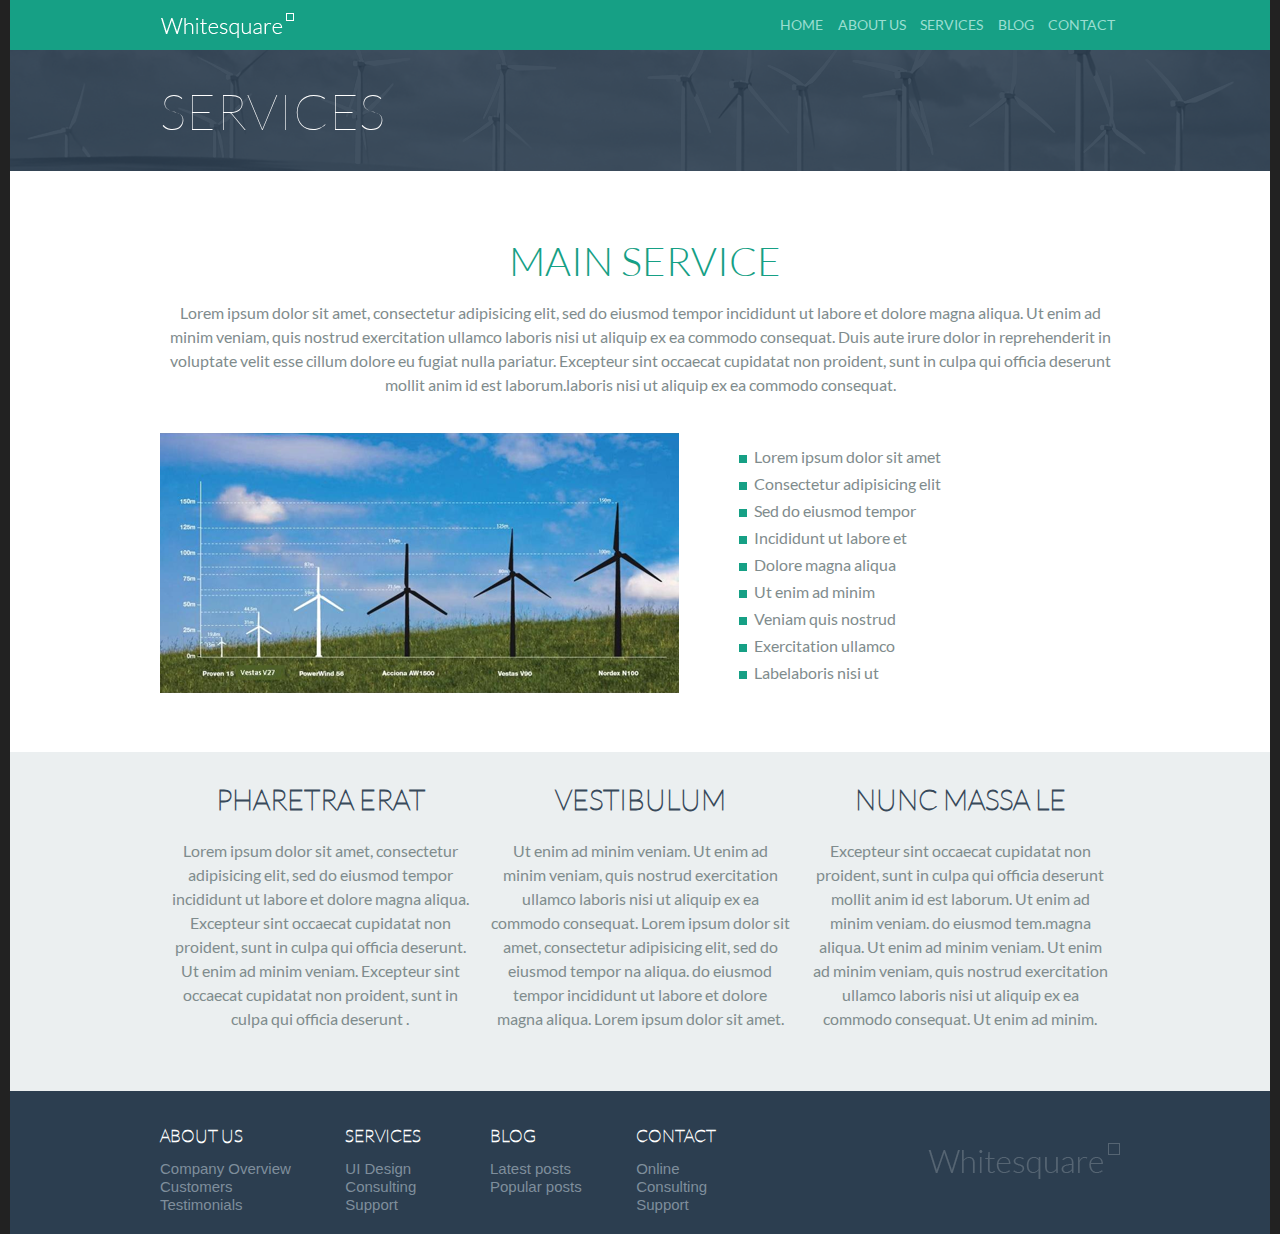
<file: by_template/Whitesqure29April2018/services.html>
<!DOCTYPE HTML>
<html lang=zxx>
<head>
	<meta charset="utf-8">
	<title>FlatCorporate</title>
	<link rel="stylesheet" href="css/bind_fonts.css">
	<link rel="stylesheet" href="css/main.css"/>
	<link rel="stylesheet" href="css/services.css"/>
	<link rel="stylesheet" href="css/header.css"/>
	<link rel="stylesheet" href="css/footer.css"/>
</head>
<body>
	<div class="wrapper">
		<header>
			<div class="float left">
				<div class="table-cell">
					<img src="images/logo.png" alt="Whitesquare">
				</div>
			</div>
			<div class="float right">
				<div class="table-cell">
					<ul>
						<li><a href="homepage.html">HOME</a></li>
						<li><a href="about_us.html">ABOUT US</a></li>
						<li><a href="services.html">SERVICES</a></li>
						<li><a href="blog.html">BLOG</a></li>
						<li><a href="contact.html">CONTACT</a></li>
					</ul>
				</div>
			</div>
		</header>
		<section class="main">
			<h2>
				SERVICES
			</h2>
			<div class="heir awesome">
				<section>
					<h2>
						MAIN SERVICE
					</h2>
					<p>
						Lorem ipsum dolor sit amet, consectetur adipisicing elit, sed do
						eiusmod tempor incididunt ut labore et dolore magna aliqua. Ut enim
						ad minim veniam, quis nostrud exercitation ullamco laboris nisi ut
						aliquip ex ea commodo consequat. Duis aute irure dolor in
						reprehenderit in voluptate velit esse cillum dolore eu fugiat nulla
						pariatur. Excepteur sint occaecat cupidatat non proident, sunt in
						culpa qui officia deserunt mollit anim id est laborum.laboris nisi
						ut aliquip ex ea commodo consequat.
					</p>
					<div class="table-cell">
						<img src="images/services_statistic.png" alt="">
					</div>
					<div class="table-cell">
						<ul>
							<li>Lorem ipsum dolor sit amet </li>
							<li>Consectetur adipisicing elit </li>
							<li>Sed do eiusmod tempor </li>
							<li>Incididunt ut labore et </li>
							<li>Dolore magna aliqua </li>
							<li>Ut enim ad minim </li>
							<li>Veniam quis nostrud </li>
							<li>Exercitation ullamco </li>
							<li>Labelaboris nisi ut </li>
						</ul>
					</div>
				</section>
			</div>
			<div class="three_boxes heir">
				<section class="table-cell">
					<h2>PHARETRA ERAT</h2>
					<p>
						Lorem ipsum dolor sit amet, consectetur adipisicing elit, sed
						do eiusmod tempor incididunt ut labore et dolore magna aliqua.
						Excepteur sint occaecat cupidatat non proident, sunt in culpa
						qui officia deserunt. Ut enim ad
						minim veniam. Excepteur sint occaecat cupidatat non proident,
						sunt in culpa qui officia deserunt .
					</p>
				</section>
				<section class="table-cell">
					<h2>VESTIBULUM</h2>
					<p>
						Ut enim ad minim veniam. Ut enim ad minim veniam, quis nostrud
						exercitation ullamco laboris nisi ut aliquip ex ea commodo
						consequat.
						Lorem ipsum dolor sit amet, consectetur adipisicing elit, sed
						do eiusmod tempor na aliqua.
						do eiusmod tempor incididunt ut labore et dolore magna aliqua.
						Lorem ipsum dolor sit amet.
					</p>
				</section>
				<section class="table-cell">
					<h2>NUNC MASSA LE</h2>
					<p>
						Excepteur sint occaecat cupidatat non proident, sunt in culpa
						qui officia deserunt mollit anim id est laborum. Ut enim ad
						minim veniam.
						do eiusmod tem.magna aliqua.
						Ut enim ad minim veniam. Ut enim ad minim veniam, quis nostrud
						exercitation ullamco laboris nisi ut aliquip ex ea commodo
						consequat. Ut enim ad minim.
					</p>
				</section>
			</div>
		</section>
		<footer>
			<div class="heir">
				<div class="table-row">
					<section class="table-cell">
						<section class="table-cell">
							<h2>ABOUT US</h2>
							<ul>
								<li><a href="/">Company Overview</a></li>
								<li><a href="/">Customers</a></li>
								<li><a href="/">Testimonials</a></li>
							</ul>
						</section>
						<section class="table-cell">
							<h2>SERVICES</h2>
							<ul>
								<li><a href="/">UI Design</a></li>
								<li><a href="/">Consulting</a></li>
								<li><a href="/">Support</a></li>
							</ul>
						</section>
					</section>
					<section class="table-cell">
						<section class="table-cell">
							<h2>BLOG</h2>
							<ul>
								<li><a href="/">Latest posts</a></li>
								<li><a href="/">Popular posts</a></li>
							</ul>
						</section>
						<section class="table-cell">
							<h2>CONTACT</h2>
							<ul>
								<li><a href="/">Online</a></li>
								<li><a href="/">Consulting</a></li>
								<li><a href="/">Support</a></li>
							</ul>
						</section>
					</section>
					<section class="table-cell logo">
						<img src="images/footer-logo.png" alt="">
				</section>
				</div>
			</div>
		</footer>
	</div>
</body>
</html>
</file>
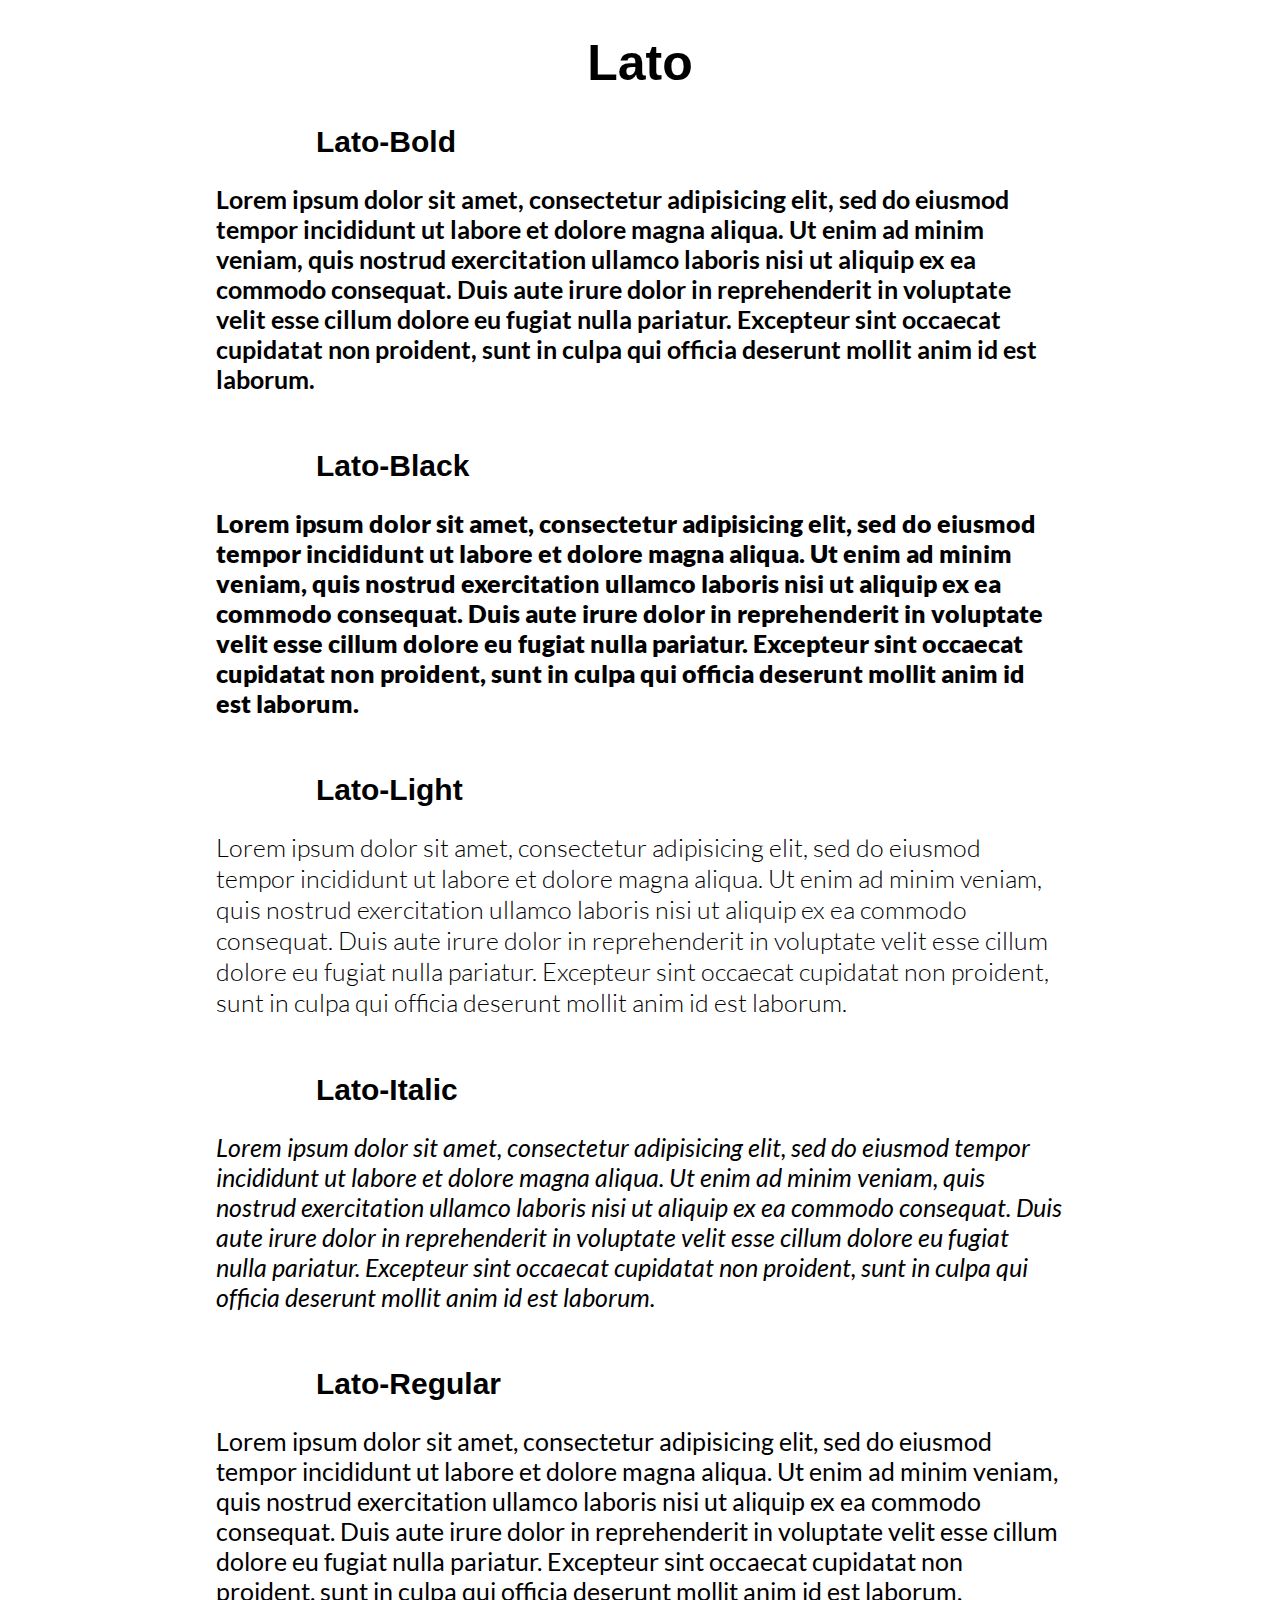
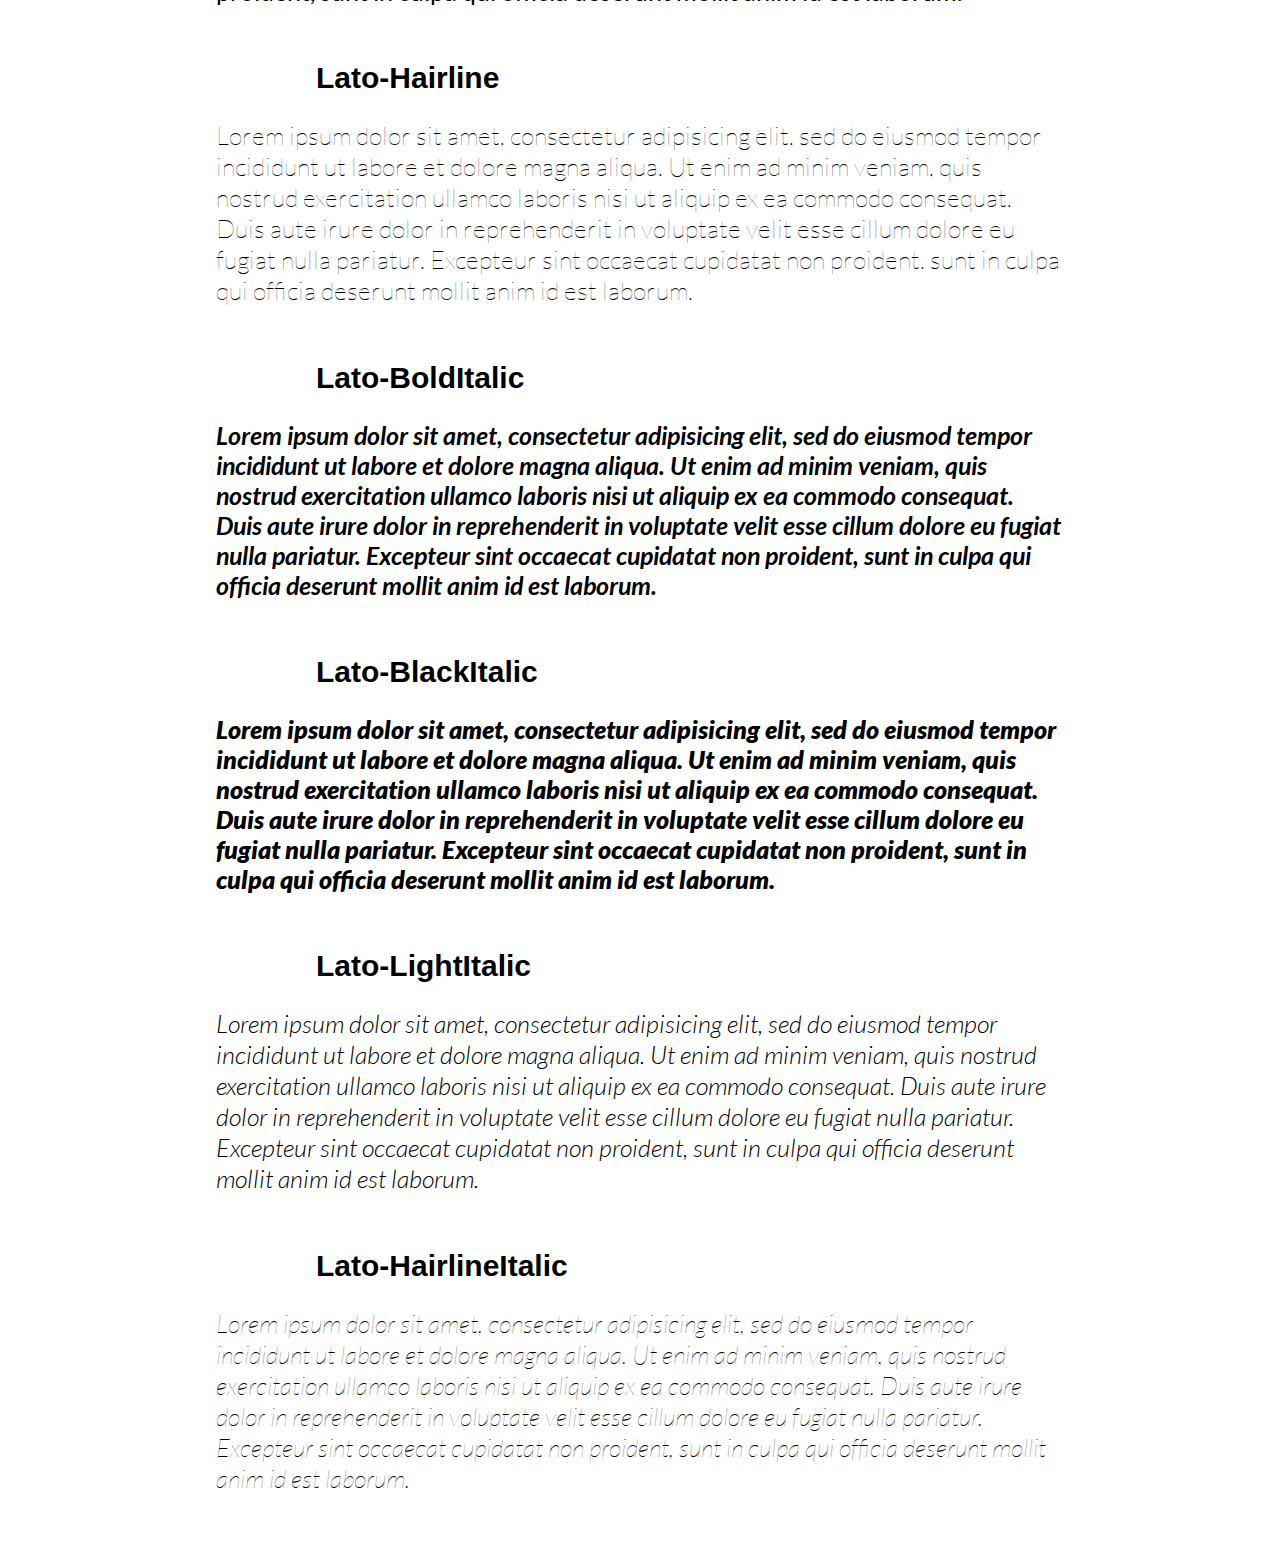
<file: by_template/Whitesqure29April2018/view_fonts.html>
<!DOCTYPE HTML>
<html lang=zxx>
<head>
	<meta charset="utf-8">
	<title>FlatCorporate</title>
  <link rel="stylesheet" href="css/bind_fonts.css">
  <link rel="stylesheet" href="css/view_fonts.css">
</head>
<body>
	<div class="wrapper">
      <h1 class="Lato">Lato</h1>
      <section>
        <h2>Lato-Bold</h2>
        <p>
          Lorem ipsum dolor sit amet, consectetur adipisicing elit, sed do eiusmod tempor incididunt ut labore et dolore magna aliqua. Ut enim ad minim veniam, quis nostrud exercitation ullamco laboris nisi ut aliquip ex ea commodo consequat. Duis aute irure dolor in reprehenderit in voluptate velit esse cillum dolore eu fugiat nulla pariatur. Excepteur sint occaecat cupidatat non proident, sunt in culpa qui officia deserunt mollit anim id est laborum.
        </p>
      </section>
      <section>
        <h2>Lato-Black</h2>
        <p>
          Lorem ipsum dolor sit amet, consectetur adipisicing elit, sed do eiusmod tempor incididunt ut labore et dolore magna aliqua. Ut enim ad minim veniam, quis nostrud exercitation ullamco laboris nisi ut aliquip ex ea commodo consequat. Duis aute irure dolor in reprehenderit in voluptate velit esse cillum dolore eu fugiat nulla pariatur. Excepteur sint occaecat cupidatat non proident, sunt in culpa qui officia deserunt mollit anim id est laborum.
        </p>
      </section>
      <section>
        <h2>Lato-Light</h2>
        <p>
          Lorem ipsum dolor sit amet, consectetur adipisicing elit, sed do eiusmod tempor incididunt ut labore et dolore magna aliqua. Ut enim ad minim veniam, quis nostrud exercitation ullamco laboris nisi ut aliquip ex ea commodo consequat. Duis aute irure dolor in reprehenderit in voluptate velit esse cillum dolore eu fugiat nulla pariatur. Excepteur sint occaecat cupidatat non proident, sunt in culpa qui officia deserunt mollit anim id est laborum.
        </p>
      </section>
      <section>
        <h2>Lato-Italic</h2>
        <p>
          Lorem ipsum dolor sit amet, consectetur adipisicing elit, sed do eiusmod tempor incididunt ut labore et dolore magna aliqua. Ut enim ad minim veniam, quis nostrud exercitation ullamco laboris nisi ut aliquip ex ea commodo consequat. Duis aute irure dolor in reprehenderit in voluptate velit esse cillum dolore eu fugiat nulla pariatur. Excepteur sint occaecat cupidatat non proident, sunt in culpa qui officia deserunt mollit anim id est laborum.
        </p>
      </section>
      <section>
        <h2>Lato-Regular</h2>
        <p>
          Lorem ipsum dolor sit amet, consectetur adipisicing elit, sed do eiusmod tempor incididunt ut labore et dolore magna aliqua. Ut enim ad minim veniam, quis nostrud exercitation ullamco laboris nisi ut aliquip ex ea commodo consequat. Duis aute irure dolor in reprehenderit in voluptate velit esse cillum dolore eu fugiat nulla pariatur. Excepteur sint occaecat cupidatat non proident, sunt in culpa qui officia deserunt mollit anim id est laborum.
        </p>
      </section>
      <section>
        <h2>Lato-Hairline</h2>
        <p>
          Lorem ipsum dolor sit amet, consectetur adipisicing elit, sed do eiusmod tempor incididunt ut labore et dolore magna aliqua. Ut enim ad minim veniam, quis nostrud exercitation ullamco laboris nisi ut aliquip ex ea commodo consequat. Duis aute irure dolor in reprehenderit in voluptate velit esse cillum dolore eu fugiat nulla pariatur. Excepteur sint occaecat cupidatat non proident, sunt in culpa qui officia deserunt mollit anim id est laborum.
        </p>
      </section>
      <section>
        <h2>Lato-BoldItalic</h2>
        <p>
          Lorem ipsum dolor sit amet, consectetur adipisicing elit, sed do eiusmod tempor incididunt ut labore et dolore magna aliqua. Ut enim ad minim veniam, quis nostrud exercitation ullamco laboris nisi ut aliquip ex ea commodo consequat. Duis aute irure dolor in reprehenderit in voluptate velit esse cillum dolore eu fugiat nulla pariatur. Excepteur sint occaecat cupidatat non proident, sunt in culpa qui officia deserunt mollit anim id est laborum.
        </p>
      </section>
      <section>
        <h2>Lato-BlackItalic</h2>
        <p>
          Lorem ipsum dolor sit amet, consectetur adipisicing elit, sed do eiusmod tempor incididunt ut labore et dolore magna aliqua. Ut enim ad minim veniam, quis nostrud exercitation ullamco laboris nisi ut aliquip ex ea commodo consequat. Duis aute irure dolor in reprehenderit in voluptate velit esse cillum dolore eu fugiat nulla pariatur. Excepteur sint occaecat cupidatat non proident, sunt in culpa qui officia deserunt mollit anim id est laborum.
        </p>
      </section>
      <section>
        <h2>Lato-LightItalic</h2>
        <p>
          Lorem ipsum dolor sit amet, consectetur adipisicing elit, sed do eiusmod tempor incididunt ut labore et dolore magna aliqua. Ut enim ad minim veniam, quis nostrud exercitation ullamco laboris nisi ut aliquip ex ea commodo consequat. Duis aute irure dolor in reprehenderit in voluptate velit esse cillum dolore eu fugiat nulla pariatur. Excepteur sint occaecat cupidatat non proident, sunt in culpa qui officia deserunt mollit anim id est laborum.
        </p>
      </section>
      <section>
        <h2>Lato-HairlineItalic</h2>
        <p>
          Lorem ipsum dolor sit amet, consectetur adipisicing elit, sed do eiusmod tempor incididunt ut labore et dolore magna aliqua. Ut enim ad minim veniam, quis nostrud exercitation ullamco laboris nisi ut aliquip ex ea commodo consequat. Duis aute irure dolor in reprehenderit in voluptate velit esse cillum dolore eu fugiat nulla pariatur. Excepteur sint occaecat cupidatat non proident, sunt in culpa qui officia deserunt mollit anim id est laborum.
        </p>
      </section>
	</div>
</body>
</html>
</file>
<file: battleship/css/battleship.css>
body {
	margin: 0px;
	background: url("../images/azovsea-rest.jpg") no-repeat center center;
	background-size: cover;
	height: 100vh;
	width: 100vw;
}

div#board {
	position: relative;
	width: 1900px;
	height: 800px;
	margin: 0px 0px;
	padding: 0px;
	top: 20px;
	color: red;
	background: rgba(128, 128, 128, 0.8);
}

div#messageArea {
	font-size: 1.5em;
	height: 150px;
	width: 300px;
	position: absolute;
	bottom: -100px;
	left: calc( 50vw - 150px );
	color: rgb(83, 175, 19);
	text-align: center;
}

form {
	position: absolute;
	bottom: -50px;
	left: 5vw;
	padding: 15px;
	background-color: rgb(83, 175, 19);
}

form input {
	background-color: rgb(152, 207, 113);
	border-color: rgb(83, 175, 19);
	font-size: 1em;
}

.ship {
	background: url("../images/ship.png") no-repeat center center;
}

.hit {
	background: url("../images/sunk_ship.png") no-repeat center center;
}
.miss {
	background: url("../images/miss.png") no-repeat center center;
}
</file>
<file: battleship/css/stand.css>
#outer {
	width: 100vw;
	height: 100vh;
}

#outer {
  position: fixed;
  top: 0px;
  left: 0px;
}

#inner {
	font-family: sans-serif, "Franklin Gothic Medium", Impact;
	font-size: 5em;
	background: rgba(0, 0, 0, 0.5);
	width: inherit;
	height: inherit;
}

#inner {
	text-align: center;
	position: static;
	display: table-cell;
	vertical-align: middle;
}

div.victory {color: #1e90ff}
div.defeat {color: #e32636}
</file>
<file: battleship/css/fields.css>
table.field td {
	width: 94px;
	height: 94px;
}

table.field {
	display: inline;
	margin-left: calc(5vw);
}

table.field {
	border-spacing: 0px;
}

table.field td {
	border-right : 4px ridge #34c924;
	border-top : 4px ridge #34c924;
}

table.field tr td:first-child>span { /*Оформление для знаков координат*/
	color :#a8e4a0;
	display: block;
	width: 1px;
	margin: 0px auto;
	font-family: monospace;
	font-weight: 900;
	font-size: 3em;
}

table.field tr:last-child td>span{ /*Оформление для знаков координат*/
	color :#a8e4a0;
	display: block;
	width: 1px;
	margin: 0px auto;
	font-family: monospace;
	font-weight: 900;
	font-size: 3em;
}

table.field tr:last-child td {
	height: 50px;
}

table.field tr td:first-child {
	width: 50px;
}

.selected_cell {
	background: #a8e4a0;	
}
</file>
<file: battleship/css/initial_stand.css>
div.button#start_game {
	color: #34c924;
	border: 5px solid #a8e4a0;
	border-radius: 1em;
	width: 400px;
	padding: 40px;
	margin: 0px auto;
}

div.button#start_game:hover {
	background-color: rgb(0, 0,0, 0.5);
	border-color: #34c924;
	color: #a8e4a0;
}
</file>
<file: Timer/index.css>
body {
	background-color: #f5f5f5;
	min-height: 320px;
}
div.button#time_view {
	font-family: sans-serif;
	font-size: 1.5em;
	color: #a3a3a3;
	border: 3px solid #e3e3e3;
	background-color: #e5e5e5;
	position: static;
	text-align: center;
	padding: 50px 0px;
	width: 320px;
	height: auto;
	margin-left: auto;
	margin-right: auto;
	margin-top: calc( 50vh - 103px); 
}

div.button#time_view:hover {
	background-color: #888888;
	color: #f5f5f5;
}
</file>
<file: Timer/css/control_panel.css>
ul#control_panel {
	position: absolute;
	top: -5px;
}

ul#control_panel ul>li {
	font-size: 1.5em;
	color: #777777;
	border: 3px solid #e3e3e3;
	background-color: #e5e5e5;
	padding: 5px;
	padding-top: 10px;
	border-radius: 5px;
	text-align: center;
}

ul#control_panel ul{
	display: inline;
}

ul#control_panel li {
	display: inline;
}



ul#control_panel li#pause { background-color: #ffdf84}

ul#control_panel ul>li:hover {
	position: relative;
	animation: move;
	animation-duration: 0.5s;
	animation-delay: 0s;
	animation-iteration-count: 1;
	animation-direction: normal;
	animation-play-state: normal;
	animation-fill-mode: normal;
}

@keyframes move {
	from{top: 0px;}
	50% { top: 8px;}
	to {top: 0px;}
}
</file>
<file: by_template/Whitesquare23April2018/css/styles.css>
@font-face {
 font-family: 'Oswald-Light'; /* Имя шрифта */
 src: url(../oswald/Oswald-Light.ttf); /* Путь к файлу со шрифтом */
}

@font-face {
 font-family: 'Oswald-Medium'; /* Имя шрифта */
 src: url(../oswald/Oswald-Medium.ttf); /* Путь к файлу со шрифтом */
}

@font-face {
 font-family: 'Oswald-Regular'; /* Имя шрифта */
 src: url(../oswald/Oswald-Regular.ttf); /* Путь к файлу со шрифтом */
}

@font-face {
 font-family: 'Oswald-Bold'; /* Имя шрифта */
 src: url(../oswald/Oswald-Bold); /* Путь к файлу со шрифтом */
}

body {
  color: #8f8f8f;
  font: 12px Tahoma, sans-serif;
  background-color: #f8f8f8;
  border-top: 5px solid #7e7e7e;
  margin: 0;
}

input[type="text"] {
  background-color: #f3f3f3;
  border: 1px solid #e7e7e7;
  height: 30px;
  color: #b2b2b2;
  padding: 0 10px;
  vertical-align: top;
  margin: 0;
}
button {
  color: #fff;
  background-color: #29c5e6;
  border: none;
  height: 32px;
  font-family: 'Oswald-Light', sans-serif;
  margin: 0;
}
p {
  margin: 20px 0;
}

#wrapper {
  max-width: 960px;
  margin: auto;
  background: transparent url(../images/bg.png);
}
header {
  padding: 20px 0;
  padding-bottom: 17px;
}

form[name="search"] {
  float: right;
}

nav a {
  text-decoration: none;

}

nav ul {
  text-align: justify;
  margin: 0;
  padding: 0;
  border: 1px solid #e7e7e7;
  background: rgb(243, 243, 243);
}

nav li {
  list-style-position: inside;
  font: 14px 'Oswald-Medium', sans-serif;
  padding: 10px;
}

.top-menu a:focus {
  background: #29c5e6;
  color: #fff;
}

.top-menu li {
  display: inline-block;
  padding: 0;
  margin: 0;
}

.top-menu a {
  color: #b2b2b2;
  display: block;
  padding: 10px 30px;
}

#heading {
  background: transparent url(../images/h1-bg.png);
  margin: 30px 0;
  padding-left: 20px;
}

h1 {
  height: 41px;
  display: inline-block;
  color: #7e7e7e;
  font: 40px/40px 'Oswald-Regular', sans-serif;
  background: url(../images/bg.png);
  margin: 0;
  padding: 0 10px;
}

aside {
  float: left;
  width: 250px;
}

section {
  margin-left: 280px;
  padding-bottom: 50px;
}

.aside-menu {
  margin: 0;
  padding: 0;
  background: rgb(243, 243, 243);
}

.aside-menu li {
  margin: 0;
  padding: 0;
  padding-left: 10px;
  font-weight: 300;
  list-style-type: square;
  border: 1px solid #e7e7e7;
  list-style-position: inside;
  font: 14px 'Oswald-Light', sans-serif;
}

.aside-menu li a {
  padding: 10px;
  padding-left: 0;
  margin-left: none;
  display: inline-block;
  text-decoration: none;
}


.aside-menu li + li {
  border-top: none;
}

.aside-menu li a:focus {
  color: #29c5e6;
}

.aside-menu li:focus {
    color: #29c5e6;
}



.aside-menu a {
  color: #8f8f8f;
}

aside > h2 {
  background: #29c5e6;
  font: 14px 'Oswald-Medium', sans-serif;
  color: #fff;
  padding: 10px;
  margin: 30px 0 0 0;
}

aside > p {
  background: #f3f3f3;
  border: 1px solid #e7e7e7;
  padding: 10px;
  margin: 0;
}

blockquote {
  margin: 0;
  background: #29c5e6;
  padding: 10px 20px;
  font-family: 'Oswald-Light', sans-serif;
  font-weight: 300;
}

blockquote p {
  color: #fff;
  font-style: italic;
  font-size: 33px;
  margin: 0;
}

blockquote cite {
  display: block;
  font-size: 20px;
  font-style: normal;
  color: #1d8ea6;
  margin: 0;
  text-align: right;
}

figure {
  display: inline-block;
  margin: 0;
  font-family: 'Oswald-Light', sans-serif;
  font-weight: 300;
}

figure img {
  display: block;
  border: 1px solid #fff;
  outline: 1px solid #c9c9c9;
}

figure figcaption {
  font-size: 16px;
  font-weight: 300;
  margin-top: 5px;
}

figure figcaption span {
  display: block;
  font-size: 14px;
  color: #29c5e6;
}

section > figure + figure {
  margin-left: 28px;
}

section > h2 {
  background: #29c5e6;
  font: 30px 'Oswald-Medium', sans-serif;
  font-weight: 300;
  color: #fff;
  padding: 0 10px;
  margin: 30px 0 0 0;
}

figure figcaption {
  font-size: 16px;
  font-weight: 300;
  margin-top: 5px;
}

figure div {
  font-size: 14px;
  color: #29c5e6;
}

.team-row figure {
  margin-top: 20px;
}

.team-row figure + figure {
  margin-left: 43px;
}

footer {
  background: #7e7e7e;
  color: #dbdbdb;
  font-size: 11px;
}

#footer {
  max-width: 960px;
  margin: auto;
  padding: 10px 0;
  height: 90px;
}

footer h3 {
  font: 14px 'Oswald-Medium', sans-serif;
  color: #fff;
  border-bottom: 1px solid #919191;
  margin: 0 0 10px 0;
}

#twitter time a {
  color: #b4aeae;
}

footer p {
  margin: 5px 0;
}

#twitter {
  float: left;
  width: 300px;
}

#twitter p {
  padding-right: 15px;
}

footer a {
  color: #dbdbdb;
}

#sitemap {
  width: 150px;
  float: left;
  margin-left: 20px;
  padding-right: 15px;
}

#sitemap div {
  display: inline-block;
}
#sitemap div + div {
  margin-left: 40px;
}

#sitemap a {
  display: block;
  text-decoration: none;
  font-size: 12px;
  margin-bottom: 5px;
}

#sitemap a:hover {
  text-decoration: underline;
}

#social {
  float: left;
  margin-left: 20px;
  width: 130px;
}

.social-icon {
  width: 30px;
  height: 30px;
  background: url(../images/social-icon.png) no-repeat;
  display: inline-block;
  margin-right: 10px;
}

.social-icon-small {
  width: 16px;
  height: 16px;
  background: url(../images/social-icon-small.png) no-repeat;
  display: inline-block;
  margin: 5px 6px 0 0;
}

.twitter {
  background-position:  0 0;
}

.facebook {
  background-position: -43px 0;
}

.google-plus {
  background-position: -86px 0;
}

.vimeo {
  background-position: 0 0;
}

.youtube {
  background-position: -25px 0;
}

.flickr {
  background-position: -50px 0;
}

.instagram {
  background-position: -75px 0;
}

.rss {
  background-position: -100px 0;
}

#footer-logo {
  float: right;
  margin-top: 20px;
  font-size: 10px;
  text-align: right;
}
</file>
<file: by_template/Whitesquare08May2018/css/main.css>
body {
  margin: 0;
  background: #222;
  font-family: 'Tahoma', sans-serif;
}

.wrapper.upper {
  box-sizing: border-box;
  width: 1260px;
  margin: 0 auto;
  padding: 0 150px;
  padding-top: 80px;
  background: white;
}

section h2 {
  margin-top: 0;
  color: black;
  font-family: sans-serif;
  font-size: 20px;
  font-weight: 500;
  font-stretch: semi-condensed;
  padding-bottom: 10px;
}

.table-cell {
  display: table-cell;
}

.table-row {
  display: table-row;
}
</file>
<file: by_template/Whitesquare08May2018/css/header.css>
header img {
  margin-left: 30px;
}

header ul {
  float: right;
  color: #858585;
  margin: 0;
  margin-right: 30px;
  font-size: 13px;
}

header li {margin-bottom: 5px}

header li.email { list-style-image: url(../images/email.png) }
header li.phone { list-style-image: url(../images/phone.png) }
</file>
<file: by_template/Whitesquare08May2018/css/nav.css>
nav {
  display: table;
  width: 100%;
  margin-top: 25px;
}

nav ul {
  padding: 0;
  text-align: center;
  display: table-row;
  width: 100%;
}

nav ul li{
  display: table-cell;
  width: 12.5%;
  background: #2f2f2f;
}

nav a {
  width: 100%;
  height: 100%;
  text-decoration: none;
  display: block;
  padding: 10px 0;
  color: #8a8a8a;
  font-size: 13px;
  border-bottom: 5px solid #2f2f2f;
}

nav a:active, nav a:focus {
  color: #7cbe5c;
  border-color: #7cbe5c;
}
</file>
<file: by_template/Whitesquare08May2018/css/banner.css>
.banner {
  height: 300px;
  margin-top: 30px;
  background: url(../images/banner.png);
  background-repeat: no-repeat;
  background-position: center;
  color: white;
}

.banner header {
  position: relative;
  top: 30px;
  left: 60px;
  font-family: sans-serif;
  font-stretch: semi-condensed;
}

.banner h2 {
  margin: 0;
  font-size: 17px;
  font-weight: 400;
  
}

.banner h3 {
  margin: 0;
  display: inline-block;
  padding: 0 10px;
  font-size: 45px;
  background: rgba(124, 190, 92, 1);
}
</file>
<file: by_template/Whitesquare08May2018/css/three_boxes.css>
.three_boxes {
  margin-top: 30px;
}

.banner + .three_boxes section {
  float: left;
}

.three_boxes section {
  box-sizing: border-box;
  width: 33%;
  text-align: center;
  vertical-align: top;
  padding: 0 40px;
  margin-bottom: 50px;
}

.three_boxes section h3 {
  font-size: 13px;
  margin-bottom: 0;
}

.three_boxes section p, .three_boxes section q {
  font-size: 12px;
  color: grey;
  letter-spacing: normal;
  margin-top: 0;
}

.three_boxes section q {
  font-style: italic;
}

.three_boxes .table-cell {
  width: 33%;
}

a.button {
  display: block;
  width: 90px;
  margin: 0 auto;
  margin-top: 20px;
  font-size: 12px;
  padding: 4px;
  color: white;
  background: #7cbe5c;// url(../images/arrow.png)
  background-repeat: no-repeat;
  background-position: right;
  text-decoration: none;
  text-align: center;
}

a.button:focus {
  transform: scale(1.2, 1.2) translate(0px, 0px);
}

.three_boxes .arrow {
  font-family: sans-serif;
  font-size: 10px;
  font-weight: 900;
  display: inline-block;
  transform: scale(1.0, 1.8) translate(5px, 0px);
}

.decorate-string
{
    background-origin: padding-box, border-box;
    background-clip: padding-box, border-box;
    background:
      linear-gradient(270deg, rgba(255,255,255,1.0), rgba(0,125,125,.0) 10.0%),
      linear-gradient(90deg, rgba(255,255,255,1.0), rgba(0,125,125,.0) 10.0%),
      linear-gradient(-180deg, rgba(125,125,125,0.0) 81%, rgba(125,125,125,.9 ) 82.5%, rgba(125,125,125,.3) 82.0%,  rgba(125,125,125,0.0) 83% );
}

.three_boxes blockquote {
  font-size: 13px;
}
</file>
<file: by_template/Whitesquare08May2018/css/projects.css>
.projects {
  clear: left;
}

.projects h2, .clients h2 {
  text-align: center;
  width: 33%;
  margin: 0 auto;
}

.projects .img {
  box-sizing: border-box;
  height: 120px;
  width: calc( (100% - 6 * 15px)/6 - 25px);
  margin: 30px 20px;
  display: inline-block;
  background-repeat: no-repeat;
  background-position: center;
}

.project1 { background: url(../images/project1.png); }
.project2 { background: url(../images/project2.png); }
.project3 { background: url(../images/project3.png); }
.project4 { background: url(../images/project4.png); }
.project5 { background: url(../images/project5.png); }
.project6 { background: url(../images/project6.png); }

.projects .img a {
  width: 100%;
  height: inherit;
  display: block;
}

.projects .img a:focus {
  transform: scale(0.2, 0.2) translate(-200%, -200%) rotateZ(0deg);
  background-color: rgba(124, 190, 92, 0.8);
}
</file>
<file: by_template/Whitesquare08May2018/css/clients.css>
.clients {
  margin-top: 50px;
  text-align: center;
}

.clients img {
  padding: 20px 20px;
}
</file>
<file: by_template/Whitesquare08May2018/css/footer.css>
.social-icon {
  width: 30px;
  height: 30px;
  background: url(../images/sprite_social.png) no-repeat;
  display: inline-block;
  margin-right: 15px;
}

.twitter {
  background-position:  0 0;
}

.facebook {
  background-position: -60px 0;
}

.google-plus {
  background-position: -30px 0;
}

.vimeo {
  background-position: -90px 0;
}

footer {
  width: 100%;
  height: 100px;
  background: black;

}

footer, footer a {
  color: #6d6d6d;
}

footer .contain {
  width: 50%;
  float: right;
  text-align: right;
}

footer .copyright {
  box-sizing: border-box;
  width: 100%;
  font-size: 10px;
  padding-right: 30px;
}

footer .social {
  box-sizing: border-box;
  text-align: right;
  padding-right: 15px;
  padding-top: 15px;
  width: 100%;
}

footer ul {
  margin: 15px 0;
  box-sizing: border-box;
  width: 12.5%;
  list-style: square;
  color: #6d6d6d;
  float: left;
  text-align: left;
  font-size: 11px;
}

footer ul li {
  padding-bottom: 5px;
}

footer ul li a{
  text-decoration: none;
}

footer + .margin {
  width: 100%;
  height: 80px;
}
</file>
<file: by_template/Whitesqure29April2018/css/bind_fonts.css>
@font-face {
    font-family: 'Lato-Black';
    src: url("../fonts/Lato/Lato-Black.ttf");
}

@font-face {
    font-family: 'Lato-BlackItalic';
    src: url("../fonts/Lato/Lato-BlackItalic.ttf");
}

@font-face {
    font-family: 'Lato-Bold';
    src: url("../fonts/Lato/Lato-Bold.ttf");
}

@font-face {
    font-family: 'Lato-BoldItalic';
    src: url("../fonts/Lato/Lato-BoldItalic.ttf");
}

@font-face {
    font-family: 'Lato-Hairline';
    src: url("../fonts/Lato/Lato-Hairline.ttf");
}

@font-face {
    font-family: 'Lato-HairlineItalic';
    src: url("../fonts/Lato/Lato-HairlineItalic.ttf");
}

@font-face {
    font-family: 'Lato-Italic';
    src: url("../fonts/Lato/Lato-Italic.ttf");
}

@font-face {
    font-family: 'Lato-Light';
    src: url("../fonts/Lato/Lato-Light.ttf");
}

@font-face {
    font-family: 'Lato-LightItalic';
    src: url("../fonts/Lato/Lato-LightItalic.ttf");
}

@font-face {
    font-family: 'Lato-Regular';
    src: url("../fonts/Lato/Lato-Regular.ttf");
}
</file>
<file: by_template/Whitesqure29April2018/css/main.css>
@font-face {
    font-family: 'OpenSans-Light';
    src: url("../fonts/Open_Sans/OpenSans-Light.ttf");
}

@font-face {
    font-family: 'OpenSans-Regular';
    src: url("../fonts/Open_Sans/OpenSans-Regular.ttf");
}
body {
  margin: 0;
  background: #222;
  font-family: 'Lato', sans-serif;
}

div.wrapper {
  width: 1260px;
  margin: 0 auto;
}

.table-cell {
  display: table-cell;
}
</file>
<file: by_template/Whitesqure29April2018/css/about_us.css>
section.main>h2 {
  background: #344455;
  font-family: 'Lato-Hairline';
  color: #fff;
  font-size: 50px;
  font-weight: 400;
  padding: 30px 150px;
  margin: 0;
}

section.main div.img {
  padding-top: 3px;
}

section.main>div.heir.awesome {
  background: #fff;
  padding-bottom: 50px;
}

section.main section {
  text-align: center;
  margin: 0 150px;
  font-family: 'Lato-Hairline';
}

section.main .awesome section>h2 {
  font-family: 'Lato-Light';
  font-weight: 400;
  font-size: 40px;
  line-height: 1em;
  color: #16a085;
  margin: 0;
  padding-top: 70px;
  padding-left: 10px;
}

section.main section>p {
  font-family: 'Lato-Regular';
  font-weight: 400;
  line-height: 1.5em;
  color: #7f8c8d;
  margin: 20px 0;
}

div.heir.three_boxes {
  padding: 0 150px;
  width: inherit;
  background: #ebeff0;
}

.three_boxes.heir .table-cell h2 {
  margin-top: 0;
  padding-top: 30px;
  color: #38495a;
  font-family: 'Lato-Hairline';
  font-size: 28px;
  font-weight: 800;
}

.three_boxes.heir .table-cell {
  padding: 0 10px;
}

.three_boxes.heir .table-cell {
  color: #7f8c8d;
  width: 300px;
  text-align: center;
  vertical-align: middle;
  padding-bottom: 30px;
}
</file>
<file: by_template/Whitesqure29April2018/css/header.css>
header {
  width: inherit;
  height: 50px;
  background: #16a085;
}

header div.float.right {
  height: inherit;
  float: right;
  margin-right: 150px;
}

header div.float.left {
  height: inherit;
  float: left;
  margin-left: 150px;
}

header div.table-cell {
  height: inherit;
  display: table-cell;
  vertical-align: middle;
}

header div.table-cell>img{
  vertical-align: middle;
}

header ul {
  height: auto;
  display: inline;
  padding: 0;
}

header div.table-cell ul>li {
  display: inline;
  list-style-type: none;
  padding: 5px;
}

header li a {
  font-family: 'Lato-Regular';
  font-size: 14px;
  font-weight: 500;
  color: #9bded1;
  text-decoration: none;
}

header li a:focus {
  color: #fff;
}
</file>
<file: by_template/Whitesqure29April2018/css/footer.css>
footer {
  background: #2c3e50;
}

footer div.heir {
   width: inherit;
   margin: 0px 150px;
   padding: 20px 0;
}

footer div.table-row {
  display: table-row;
}

footer section h2 {
  font-family: 'Lato-Hairline';
  font-size: 17px;
  color: #fff;
}

footer section.table-cell>section {
  display: inline-block;
  vertical-align: top;
}

footer section.table-cell>section + section {
  margin-left: 50px;
}

footer section ul {
  margin: 0;
  padding: 0;
  list-style-type: none;
}

footer section ul a {
  text-decoration: none;
  font-size: 15px;
  color: #7f8e9c;
}

footer div.table-row>section.table-cell {
  width: 300px;
}

footer div.table-row>section.table-cell + section.table-cell {
  padding-left: 30px;
}

footer .table-cell.logo  {
  width: inherit;
  height: inherit;
  text-align: right;
  vertical-align: middle;
}
</file>
<file: by_template/Whitesqure29April2018/css/blog.css>
section.main>h2 {
  background: #344455;
  font-family: 'Lato-Hairline';
  color: #fff;
  font-size: 50px;
  font-weight: 400;
  padding: 30px 150px;
  margin: 0;
}

section.main div.heir {
  background: #fff;
  padding-bottom: 50px;
}

section.main section {
  text-align: center;
  margin: 0 150px;
  font-family: 'Lato-Hairline';
}

section.main section>h2 {
  font-family: 'Lato-Light';
  font-weight: 400;
  font-size: 40px;
  line-height: 1em;
  color: #16a085;
  margin: 0;
  padding-top: 70px;
  padding-left: 10px;
}

section.main section>p {
  font-weight: 800;
  color: #25a68d;
  margin: 30px 0;
}

section.main section>h2 + p {
  color: #b0b0b0;
  font-size: 14px;
}

section.main section>h2 + p + p {
  line-height: 1.5em;
  color: #7f8c8d;
}

section.main section>p:nth-child(4) {
  margin: 0;
}

section.main section>h2 + p>a {
  color: #b0b0b0;
  font-size: 14px;
}

section.main p:last-child>a {
  text-decoration: none;
  color: #25a68d;
  font-size: 12px;
}
</file>
<file: by_template/Whitesqure29April2018/css/contact.css>
section.main>h2 {
  background: #344455;
  font-family: 'Lato-Hairline';
  color: #fff;
  font-size: 50px;
  font-weight: 400;
  padding: 30px 150px;
  margin: 0;
}

section.main div.heir {
  background: #fff;
  padding-bottom: 50px;
}

section.main section {
  margin: 0 150px;
  font-family: 'Lato-Hairline';
}

section.main section>h2 {
  font-family: 'Lato-Light';
  font-weight: 400;
  font-size: 40px;
  line-height: 1em;
  color: #16a085;
  margin: 0;
  padding-top: 70px;
}

section.main section>p {
  font-weight: 800;
  color: #25a68d;
  margin: 30px 0;
}

 .heir>section .table-cell {
  vertical-align: top;
}

.table-cell.form {
  padding-top: 30px;
  padding-left: 30px;
}

section.main section p {
  font-family: 'Lato-Regular';
  font-weight: 400;
  line-height: 1.5em;
  color: #7f8c8d;
  margin: 20px 0;
  padding-bottom: 10px;
}

form input, form textarea {
  background: rgba(236, 240, 241, 1.0);
  border: 1px solid rgba(233, 237, 238, 1.0);
  color: rgba(127, 140, 141, 1.0);
  font-size: 15px;
  width: 450px;
  margin-bottom: 10px;
  padding: 5px;
  padding-left: 10px;
  font-family: 'Lato-Regular';
}

form textarea {
  resize: none;
}

input[type="submit"] {
  background: none;
  border: none;
  text-align: center;
  width: auto;
  margin-left: 40px;
  font-size: 12px;
  color: rgba(22,160,133, 1.0);
}

form input {
  height: 30px;
}
</file>
<file: by_template/Whitesqure29April2018/css/homepage.css>
div.banner {
  font-family: 'Lato-Hairline';
  height: 550px;
  background: #354556;
  color: #fff;
  text-align: center;
}

p {
  margin: 0;
}

div.heir {
  display: inline-block;
  height: inherit;
  margin: 0px auto;
}

div.banner .table-cell {
  padding-top: 0.1px;
  height: inherit;
  vertical-align: middle;
}

p.wind_power {
  display: block;
  font-size: 90px;
}

p.wind_power + p {
  font-family: 'Lato-Light';
  display: block;
  color: #8797a8;
  font-size: 34px;
}

div.banner p.button {
  margin-top: 65px;

}

.button>a {
  font-family: 'Lato-Light';
  background: #286968;
  border-radius: 3px;
  padding: 15px;
  margin: 0 33%;
  display: block;
  font-size: 16px;
  color: #fff;
  text-decoration: none;
}

div.three_boxes {
  width: inherit;
  background: #fff;
}

div.three_boxes div.heir {
  width: 100%;
  margin: 80px 150px;
}

.three_boxes .heir .table-cell a {
  text-decoration: none;
  color: #25a68d;
}

.three_boxes .heir .table-cell h2 {
  margin-top: 0;
  color: #16a085;
  font-family: 'Lato-Hairline';
  font-size: 30px;
}

.three_boxes .heir .table-cell h2 + p {
  font-family: 'OpenSans-Regular';
  font-size: 16px;
  text-align: center;
}

.three_boxes .heir .table-cell {
  color: #7f8c8d;
  width: 300px;
  text-align: center;
  vertical-align: middle;
}

.three_boxes .heir .table-cell p + p {
  font-size: 12px;
  margin-top: 40px;
}

.three_boxes .heir .table-cell + .table-cell {
  padding-left: 30px;
}

div.recent_posts {
  background: #ecf0f1;
  font-family: 'Lato-Hairline';
  color: #2c3e50;
}

div.recent_posts div.heir {
  width: inherit;
  margin: 40px 150px;
}

div.recent_posts div.heir section {
  width: 300px;
}

div.recent_posts div.heir section h2 {
  font-size: 20px;
  color: #16a085;
}

div.recent_posts div.heir section p {
  font-family: 'Lato';
  color: #7f8c8d;
}

div.recent_posts div.heir section + section {
  padding-left: 30px;
}
</file>
<file: by_template/Whitesqure29April2018/css/services.css>
section.main>h2 {
  background: url(../images/power_wind.png) no-repeat;
  background-position: bottom;
  font-family: 'Lato-Hairline';
  color: #fff;
  font-size: 50px;
  font-weight: 400;
  padding: 30px 150px;
  margin: 0;
}

section.main div.img {
  padding-top: 3px;
}

section.main>div.heir.awesome {
  background: #fff;
  padding-bottom: 50px;
}

section.main section {
  text-align: center;
  margin: 0 150px;
  font-family: 'Lato-Hairline';
}

section.main .awesome section>h2 {
  font-family: 'Lato-Light';
  font-weight: 400;
  font-size: 40px;
  line-height: 1em;
  color: #16a085;
  margin: 0;
  padding-top: 70px;
  padding-left: 10px;
}

section.main section>p {
  font-family: 'Lato-Regular';
  font-weight: 400;
  line-height: 1.5em;
  color: #7f8c8d;
  margin: 20px 0;
  padding-bottom: 10px;
}


.table-cell {
  vertical-align: middle;
}

.main ul {
  font-family: 'Lato-Regular';
  margin-left: 35px;
  list-style-image: url(../images/services_marker.png);
}

.main ul li {
  padding: 4px 0;
  color: #7f8c8d;
  text-align: left;
}

div.heir.three_boxes {
  padding: 0 150px;
  width: inherit;
  background: #ebeff0;
}

.three_boxes.heir .table-cell h2 {
  margin-top: 0;
  padding-top: 30px;
  color: #38495a;
  font-family: 'Lato-Hairline';
  font-size: 28px;
  font-weight: 800;
}

.three_boxes.heir .table-cell {
  padding: 0 10px;
}

.three_boxes.heir .table-cell {
  color: #7f8c8d;
  width: 300px;
  text-align: center;
  vertical-align: middle;
  padding-bottom: 30px;
}
</file>
<file: by_template/Whitesqure29April2018/css/view_fonts.css>
.wrapper {
  width: 75%;
  margin: 0 auto;
}

h1 {
  font-family: sans-serif;
  font-size: 50px;
  text-align: center;
}

section>h2 {
  margin-left: 150px;
  margin-bottom: 0;
  font-size: 30px;
  font-family: sans-serif;
}

section>p {
  padding: 25px 50px;
  font-size: 25px;
  margin: 0;
  margin-bottom: 30px;
}

.wrapper>section:nth-child(2) {
  font-family: 'Lato-Bold';
}

.wrapper>section:nth-child(3) {
  font-family: 'Lato-Black';
}

.wrapper>section:nth-child(4) {
  font-family: 'Lato-Light';
}

.wrapper>section:nth-child(5) {
  font-family: 'Lato-Italic';
}

.wrapper>section:nth-child(6) {
  font-family: 'Lato-Regular';
}

.wrapper>section:nth-child(7) {
  font-family: 'Lato-Hairline';
}

.wrapper>section:nth-child(8) {
  font-family: 'Lato-BoldItalic';
}

.wrapper>section:nth-child(9) {
  font-family: 'Lato-BlackItalic';
}

.wrapper>section:nth-child(10) {
  font-family: 'Lato-LightItalic';
}

.wrapper>section:nth-child(11) {
  font-family: 'Lato-HairlineItalic';
}
</file>
